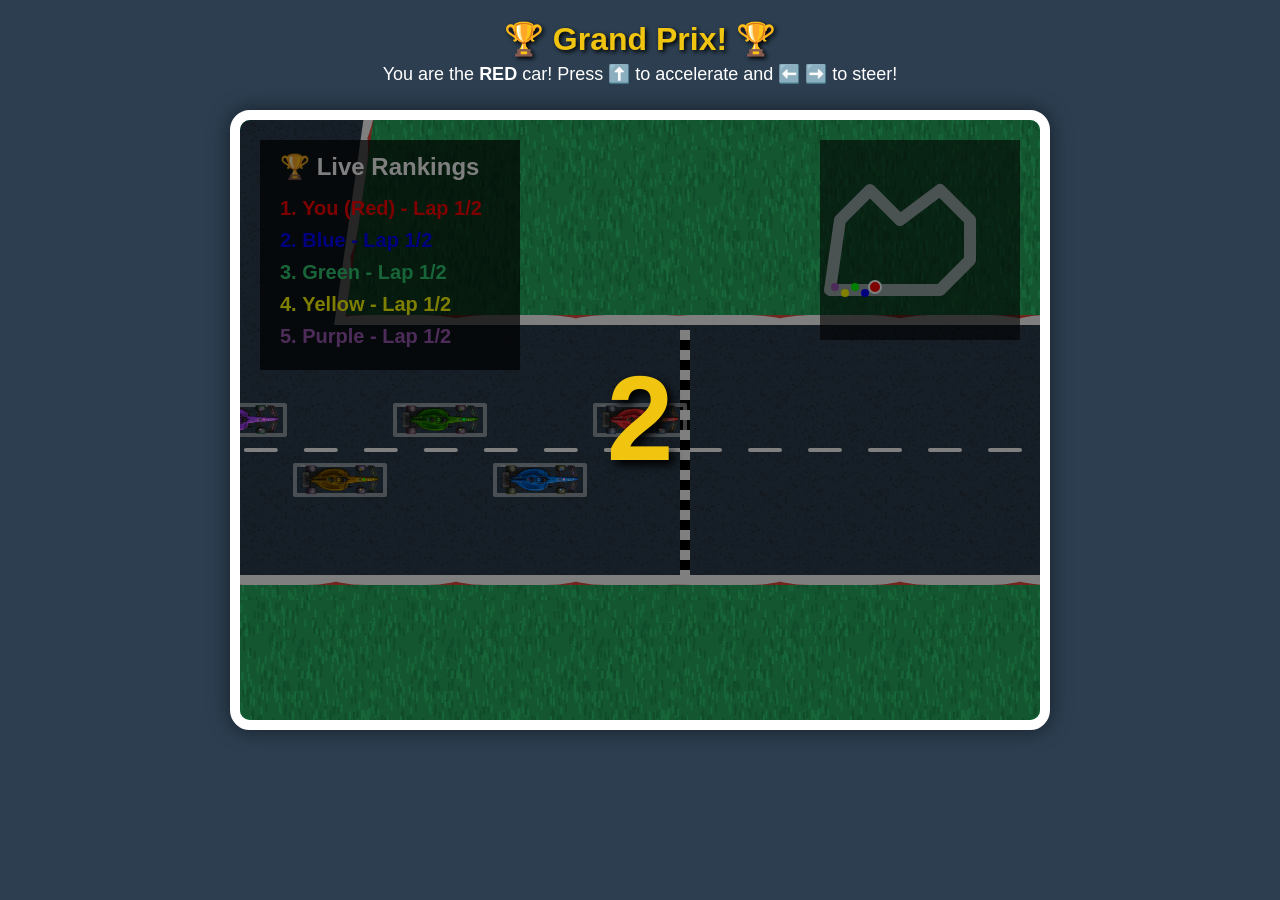
<file: car-racing-game/index.html>
<!DOCTYPE html>
<html lang="en">
<head>
    <meta charset="UTF-8">
    <meta name="viewport" content="width=device-width, initial-scale=1.0">
    <title>Grand Prix Racing!</title>
    <link rel="stylesheet" href="style.css">
</head>
<body>
    <div class="instructions">
        <h1>🏆 Grand Prix! 🏆</h1>
        <p>You are the <b>RED</b> car! Press ⬆️ to accelerate and ⬅️ ➡️ to steer!</p>
    </div>
    <canvas id="gameCanvas" width="800" height="600"></canvas>
    <script src="script.js"></script>
</body>
</html>
</file>
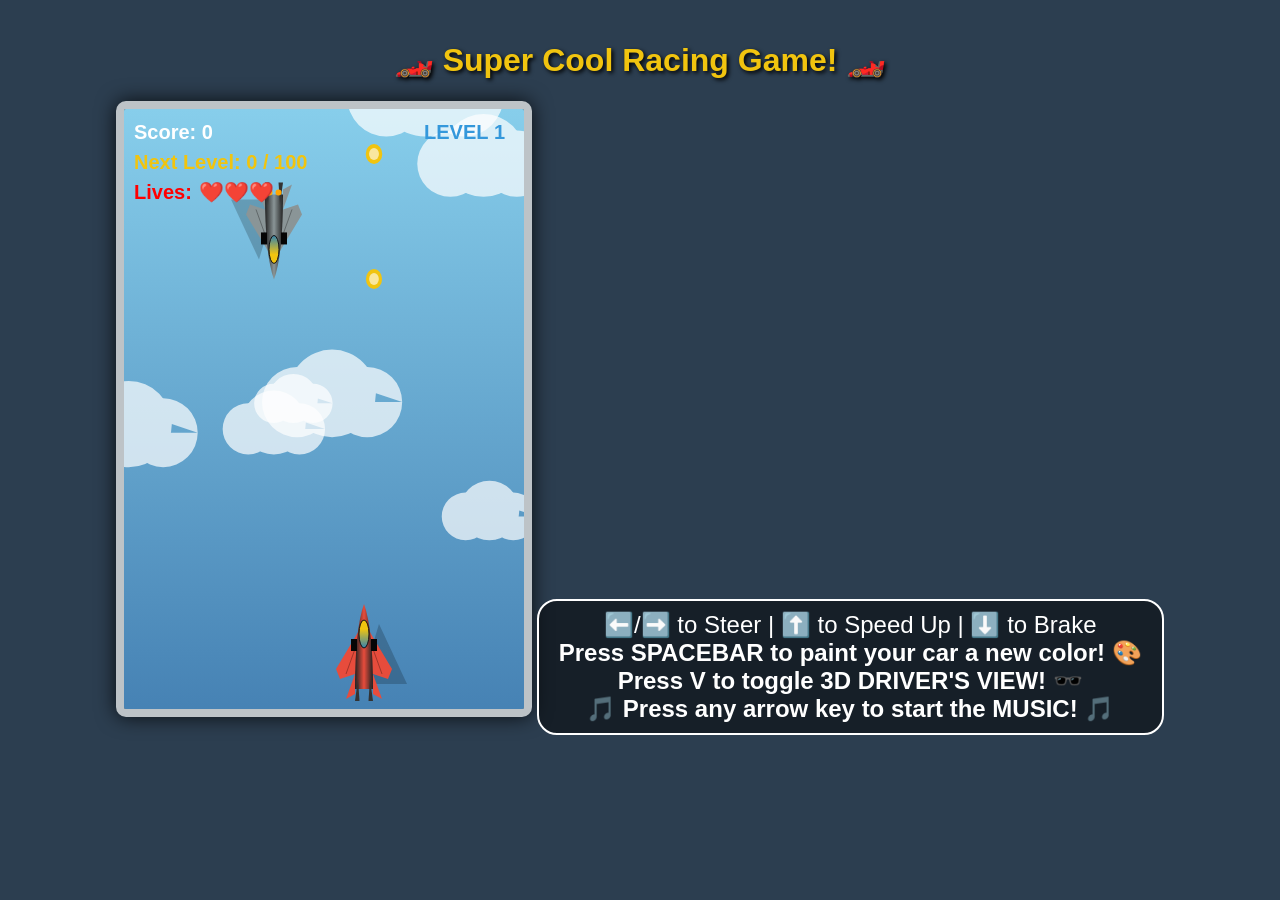
<file: fighter_game/index.html>
<!DOCTYPE html>
<html lang="en">
<head>
    <meta charset="UTF-8">
    <meta name="viewport" content="width=device-width, initial-scale=1.0">
    <title>Super Cool Racing Game!</title>
    <link rel="stylesheet" href="style.css">
</head>
<body>
    <h1>🏎️ Super Cool Racing Game! 🏎️</h1>
    <div id="game-container">
        <canvas id="gameCanvas" width="400" height="600"></canvas>
    </div>
    <p>
        ⬅️/➡️ to Steer | ⬆️ to Speed Up | ⬇️ to Brake<br>
        <strong>Press SPACEBAR to paint your car a new color! 🎨</strong><br>
        <strong>Press V to toggle 3D DRIVER'S VIEW! 🕶️</strong><br>
        <strong>🎵 Press any arrow key to start the MUSIC! 🎵</strong>
    </p>
    <script src="game.js"></script>
</body>
</html>
</file>
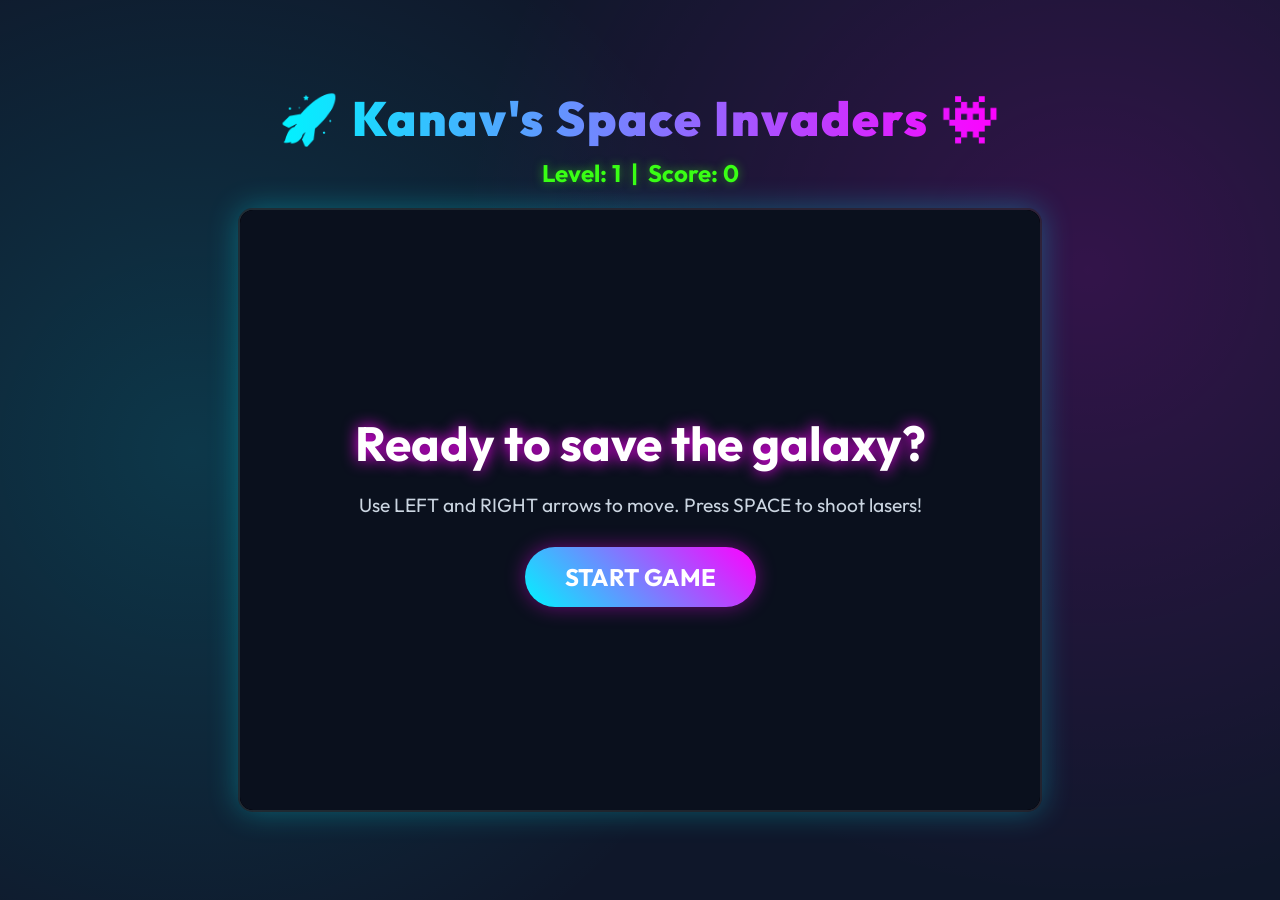
<file: kanavs_space_invaders/index.html>
<!DOCTYPE html>
<html lang="en">
<head>
    <meta charset="UTF-8">
    <meta name="viewport" content="width=device-width, initial-scale=1.0">
    <title>Kanav's Space Invaders 👾</title>
    <link rel="stylesheet" href="style.css">
    <link href="https://fonts.googleapis.com/css2?family=Outfit:wght@400;700;900&display=swap" rel="stylesheet">
</head>
<body>
    <div class="game-container">
        <div class="header">
            <h1>🚀 Kanav's Space Invaders 👾</h1>
            <div class="score-board">
                Level: <span id="levelDisplay">1</span> &nbsp;|&nbsp; Score: <span id="score">0</span>
            </div>
        </div>
        
        <div class="canvas-wrapper">
            <canvas id="gameCanvas" width="800" height="600"></canvas>
            
            <div id="startScreen" class="overlay">
                <h2>Ready to save the galaxy?</h2>
                <p>Use LEFT and RIGHT arrows to move. Press SPACE to shoot lasers!</p>
                <button id="startBtn">START GAME</button>
            </div>
            
            <div id="gameOverScreen" class="overlay hidden">
                <h2>GAME OVER</h2>
                <p>You scored: <span id="finalScore">0</span></p>
                <button id="restartBtn">PLAY AGAIN</button>
            </div>
        </div>
    </div>
    <script src="game.js"></script>
</body>
</html>
</file>
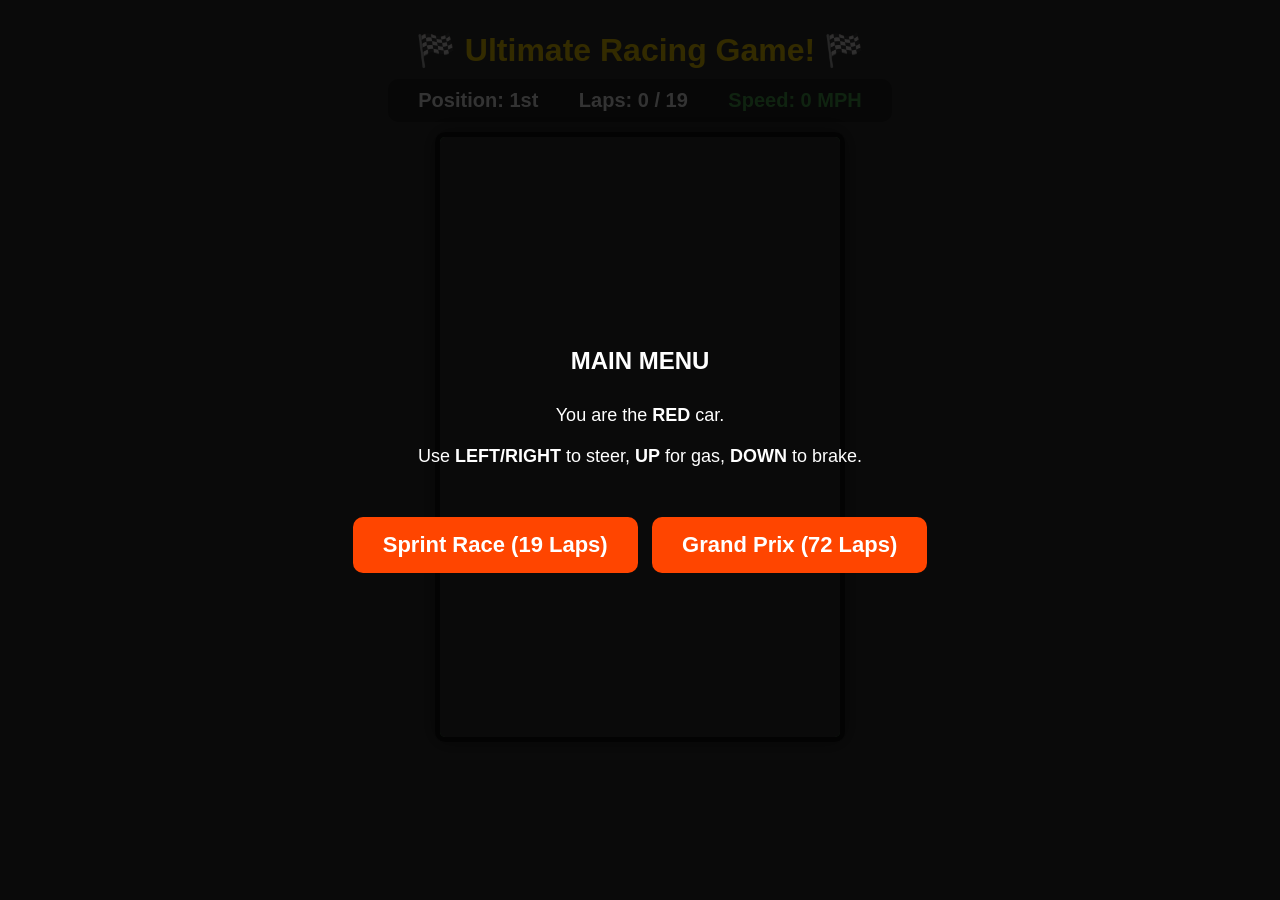
<file: racing-game/index.html>
<!DOCTYPE html>
<html lang="en">
<head>
    <meta charset="UTF-8">
    <meta name="viewport" content="width=device-width, initial-scale=1.0">
    <title>Ultimate Racing Game</title>
    <link rel="stylesheet" href="style.css">
</head>
<body>
    <h1>🏁 Ultimate Racing Game! 🏁</h1>
    <div id="ui-bar">
        <span id="pos-display">Position: 1st</span>
        <span id="dist-display" style="margin-left: 15px;">Laps: 0 / 19</span>
        <span id="speed-display" style="margin-left: 15px; color: #4CAF50;">Speed: 0 MPH</span>
        <span id="tire-display" style="display: none; color: #ffeb3b; margin-left: 15px;">Tires: 100%</span>
    </div>
    
    <div style="display: flex; justify-content: center; align-items: flex-start; gap: 20px;">
        <div id="leaderboard" style="width: 180px; background: #222; border: 3px solid #111; border-radius: 10px; padding: 10px; text-align: left; display: none;">
            <h3 style="margin-top: 0; margin-bottom: 10px; color: #FFD700; text-align: center; border-bottom: 2px solid #555; padding-bottom: 5px;">Leaderboard</h3>
            <div id="leaderboard-list" style="font-size: 16px; line-height: 1.5;"></div>
        </div>

        <div id="game-container" style="position: relative;">
            <canvas id="gameCanvas" width="400" height="600"></canvas>
            <button id="skip-btn" onclick="skipFormationLap()" style="display: none; position: absolute; bottom: 20px; right: 20px; z-index: 10; padding: 10px 20px; font-size: 16px; font-weight: bold; background: #FFD700; color: #111; border: 2px solid #FFF; border-radius: 5px; cursor: pointer;">SKIP FORMATION LAP ⏭️</button>
        </div>
    </div>

    <div id="start-screen">
        <h2>MAIN MENU</h2>
        <p>You are the <strong>RED</strong> car.</p>
        <p>Use <strong>LEFT/RIGHT</strong> to steer, <strong>UP</strong> for gas, <strong>DOWN</strong> to brake.</p>
        <div style="margin-top: 20px;">
            <button id="sprint-btn" onclick="startRace('sprint')" style="margin-right: 10px;">Sprint Race (19 Laps)</button>
            <button id="gp-btn" onclick="startRace('gp')">Grand Prix (72 Laps)</button>
        </div>
    </div>
    <div id="win-screen" style="display: none;">
        <h2>🏆 RACE OVER! 🏆</h2>
        <p id="final-result"></p>
        <button id="restart-btn" onclick="startRace()">Race Again</button>
    </div>

    <script>
        window.onerror = function(msg, url, line, col, error) {
            fetch('http://localhost:8000/log?err=' + encodeURIComponent(msg + " at " + line));
            alert("SYSTEM CRASH: " + msg + " at line " + line);
        };
    </script>
    <script src="game.js?v=999"></script>
</body>
</html>
</file>
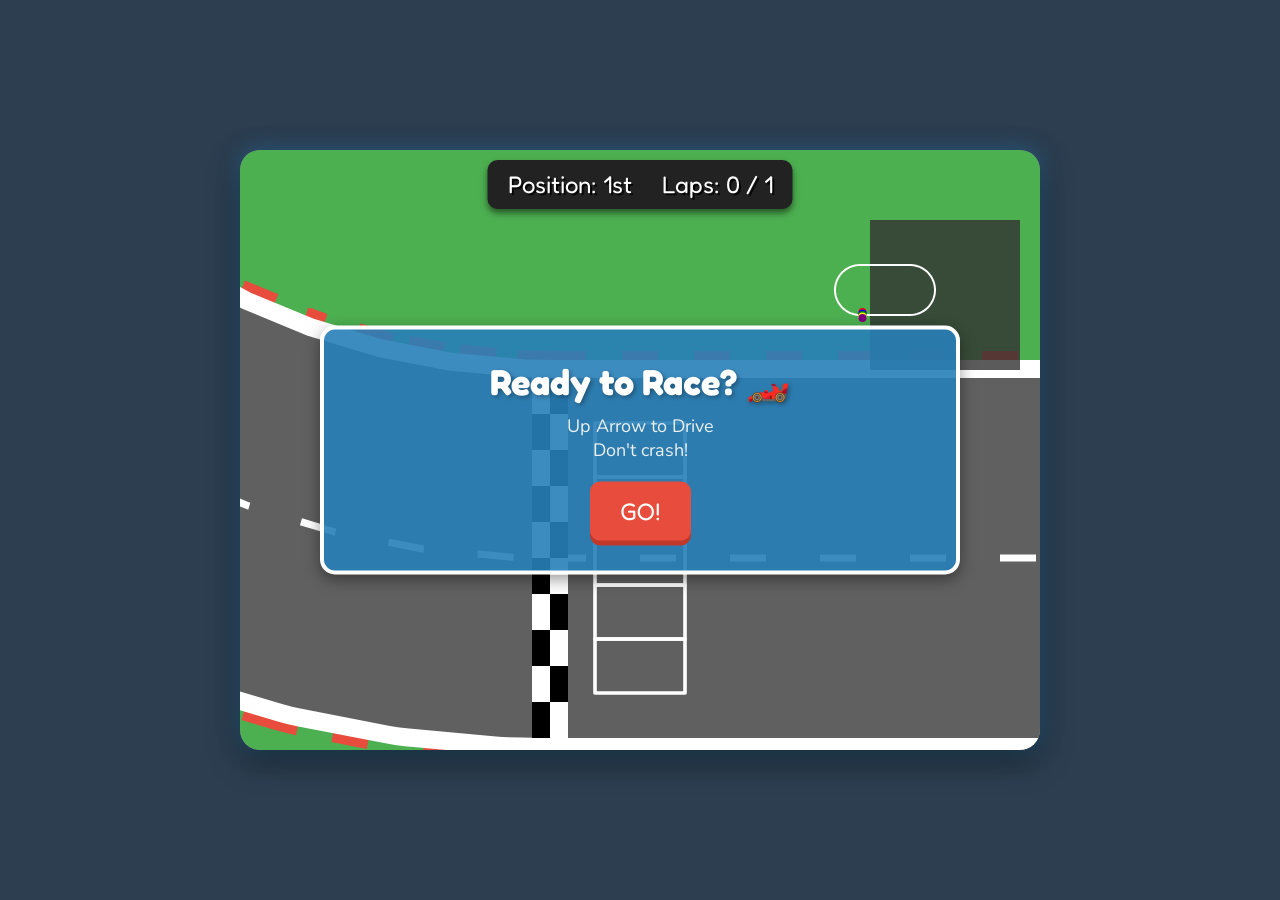
<file: racing_game/index.html>
<!DOCTYPE html>
<html lang="en">
<head>
    <meta charset="UTF-8">
    <meta name="viewport" content="width=device-width, initial-scale=1.0">
    <title>Awesome Racing Game!</title>
    <link rel="stylesheet" href="style.css">
</head>
<body>
    <div id="game-container">
        <div id="top-bar">
            <span id="pos-display">Position: 5th</span>
            <span id="score-display">Laps: 0 / 1</span>
        </div>
        <div id="ui-layer">
            <div id="game-over" class="hidden">
                <h2>CRASH! 💥</h2>
                <p>You did great!</p>
                <button id="restart-btn">Play Again!</button>
            </div>
            <div id="start-screen">
                <h2>Ready to Race? 🏎️</h2>
                <p>Use Up/Down arrow keys to dodge!</p>
                <button id="start-btn">GO!</button>
            </div>
        </div>
        <canvas id="game-canvas" width="800" height="600"></canvas>
    </div>
    <script src="script.js"></script>
</body>
</html>
</file>
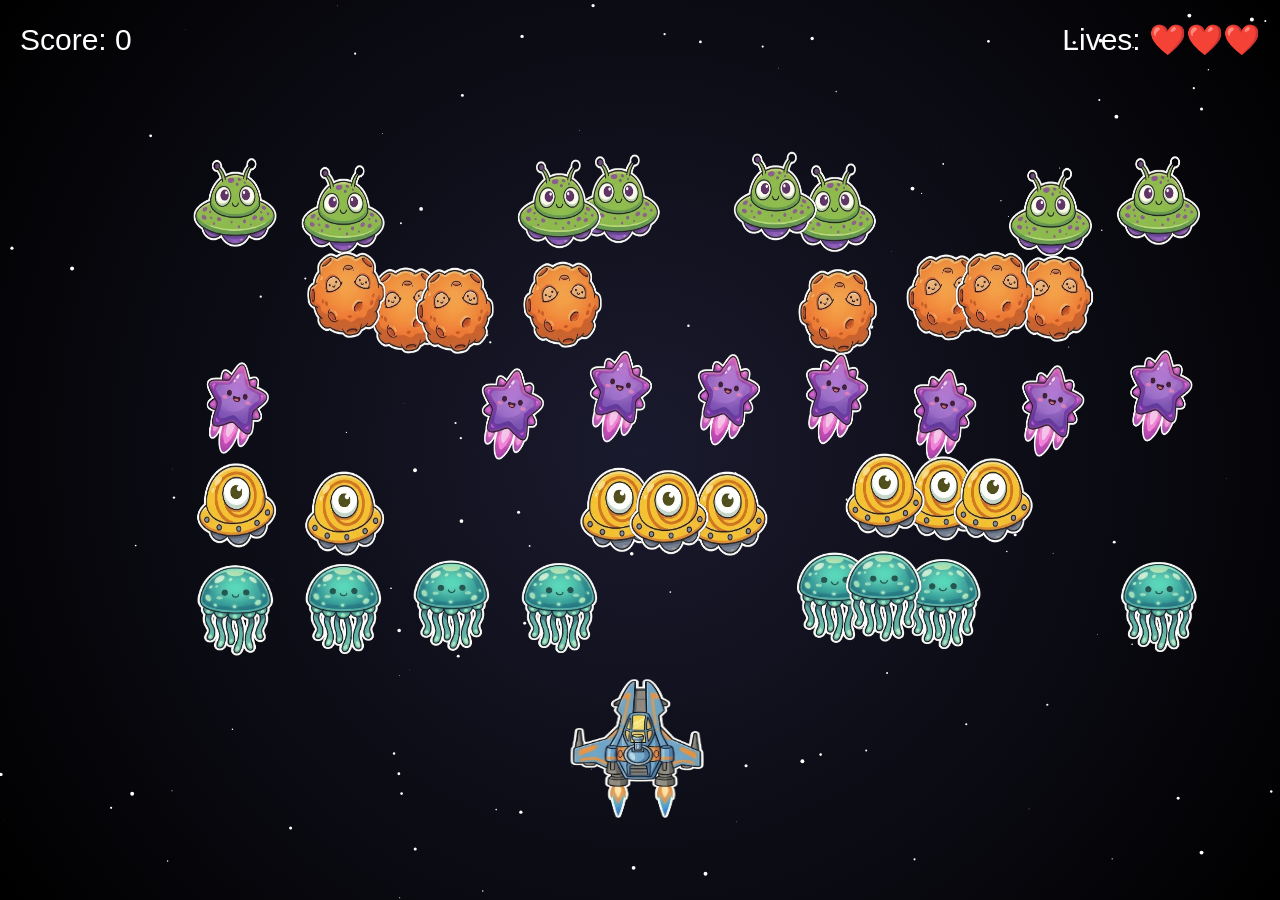
<file: space-battle/index.html>
<!DOCTYPE html>
<html lang="en">
<head>
    <meta charset="UTF-8">
    <meta name="viewport" content="width=device-width, initial-scale=1.0">
    <title>Space Battle</title>
    <link rel="stylesheet" href="style.css">
</head>
<body>
    <canvas id="gameCanvas"></canvas>
    <script src="game.js"></script>
</body>
</html>
</file>
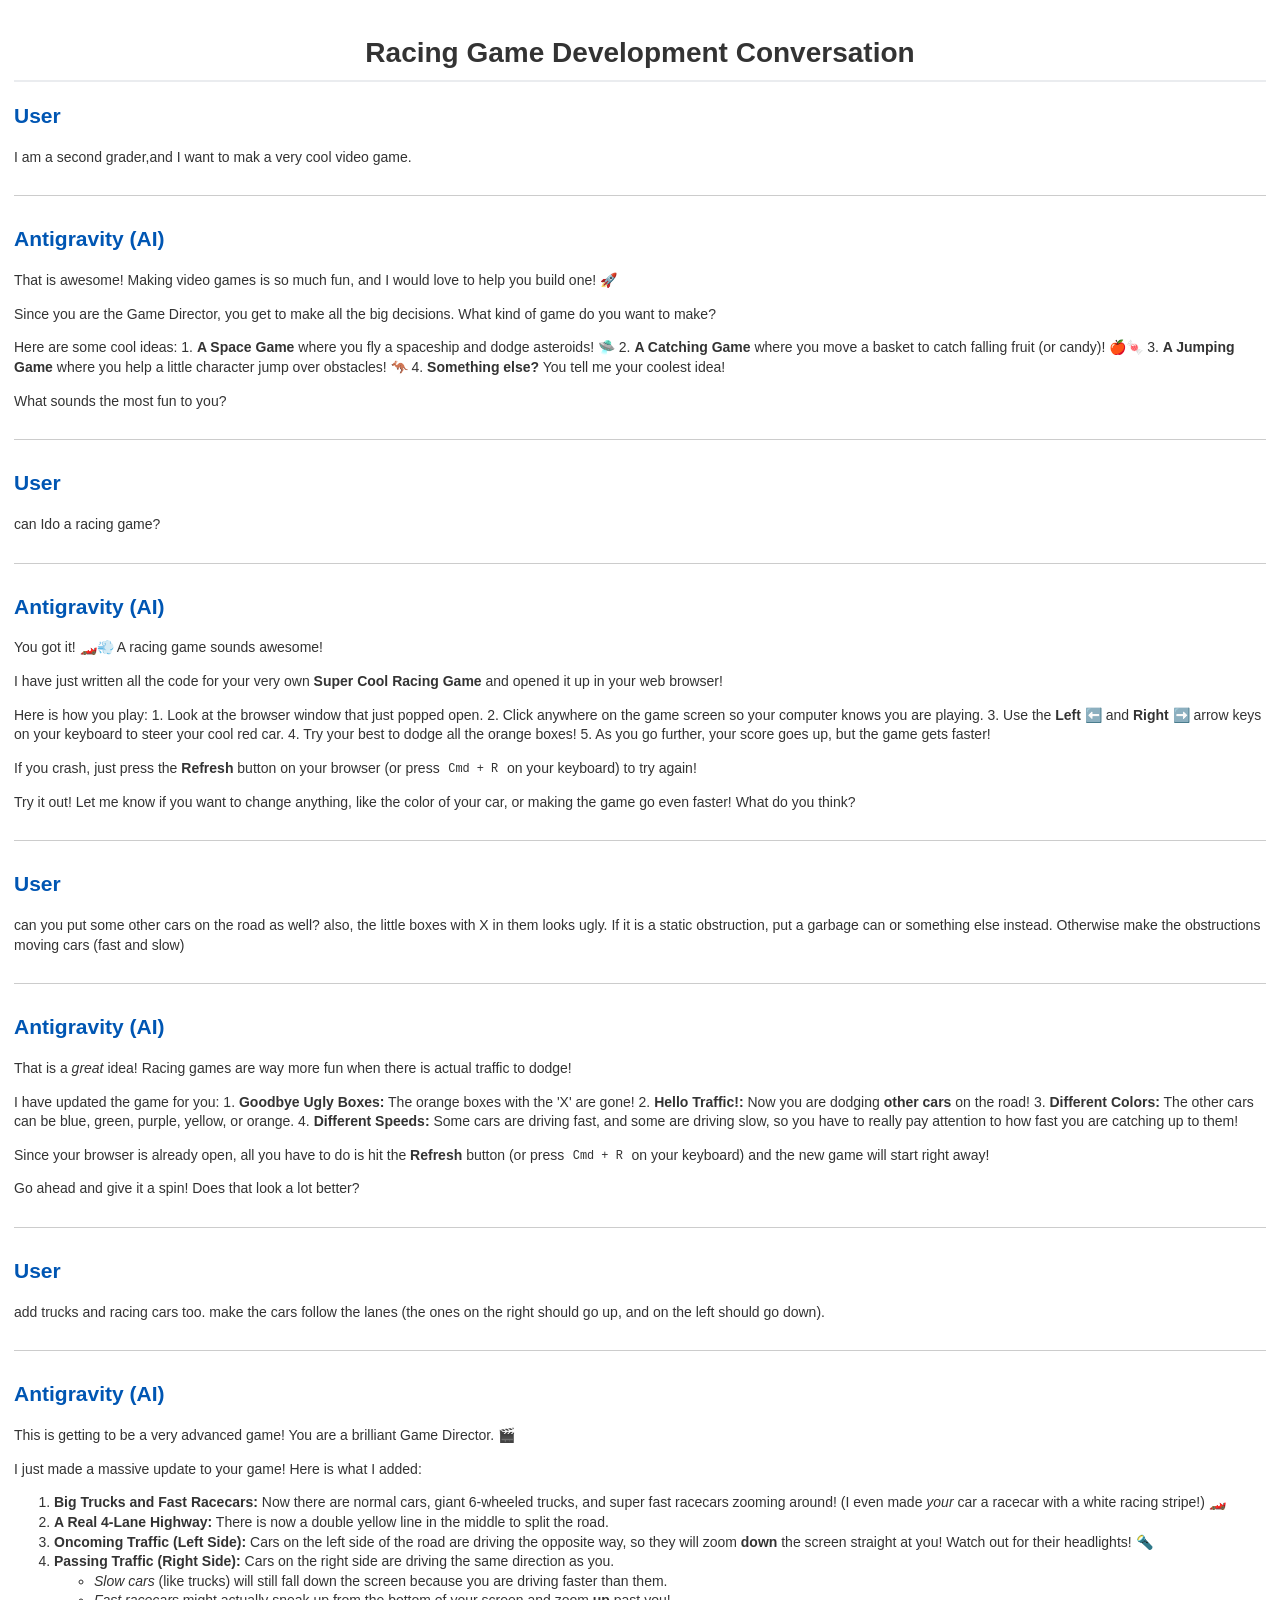
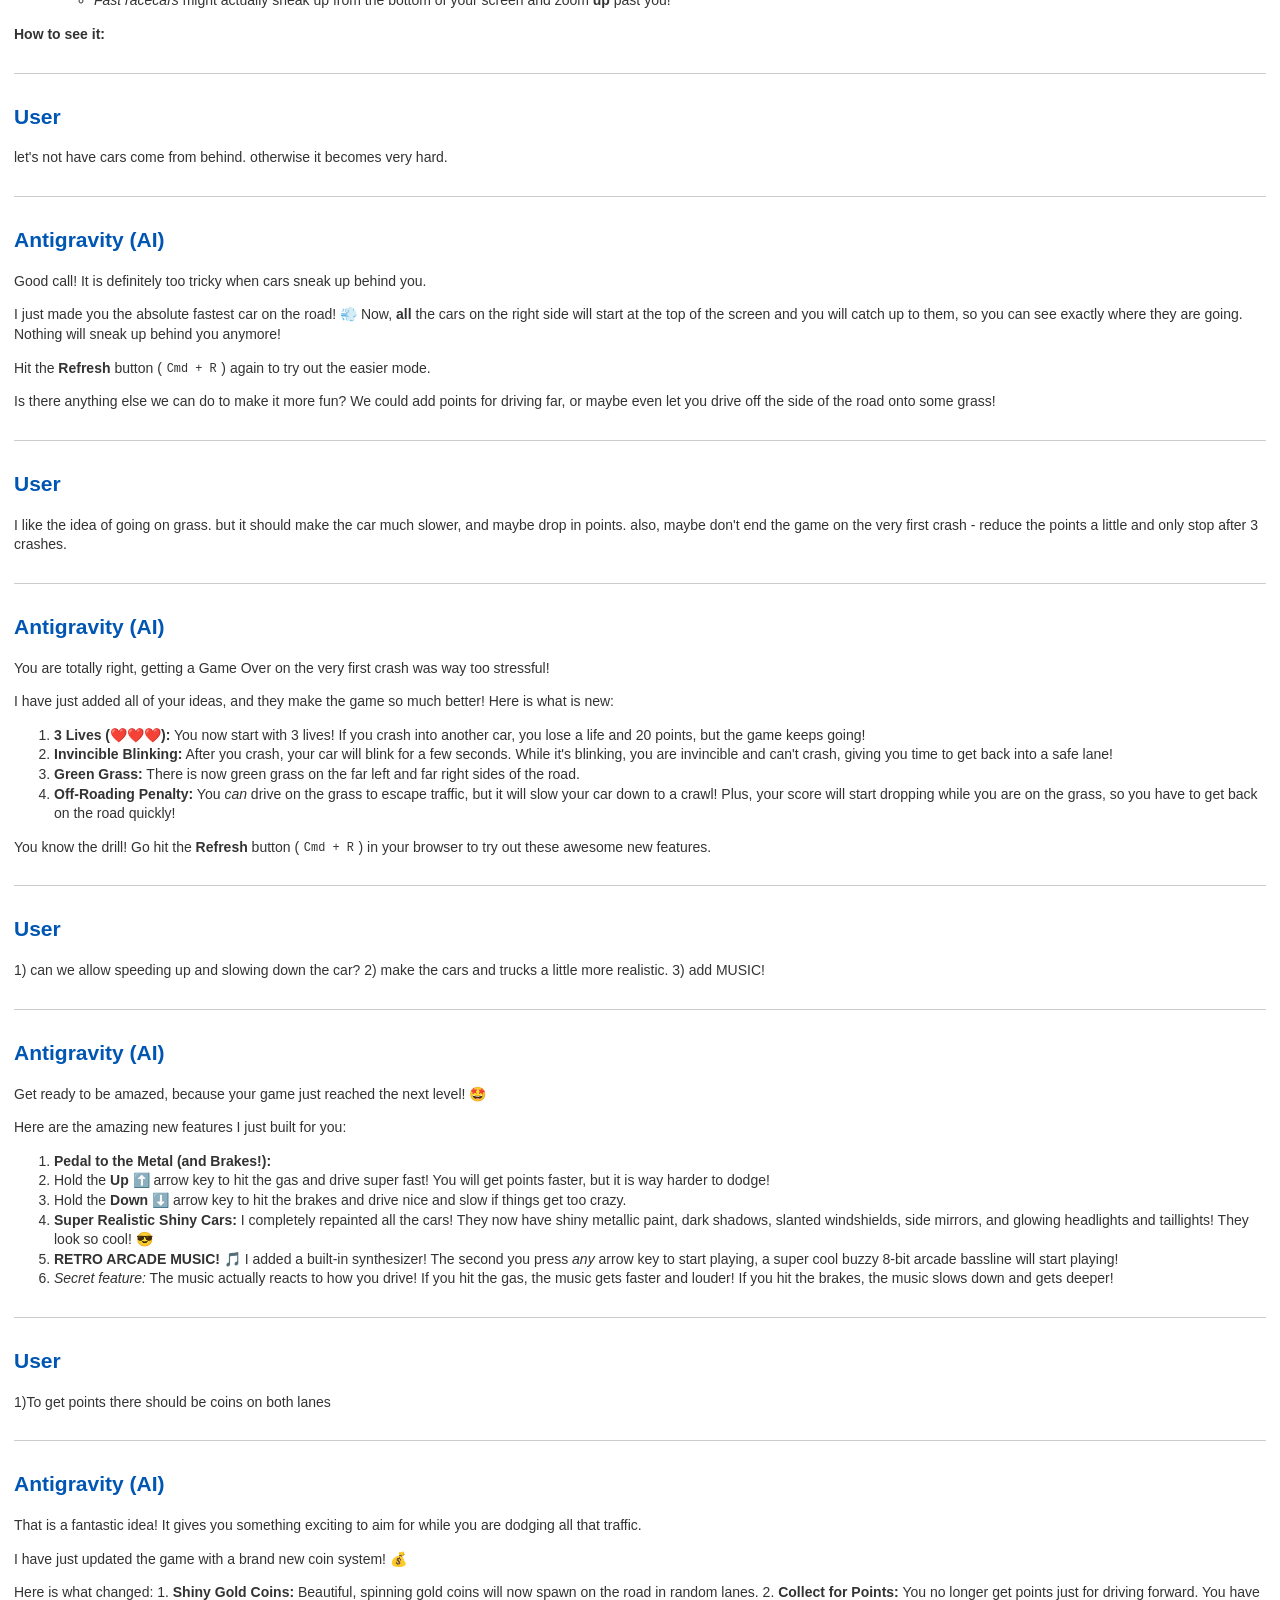
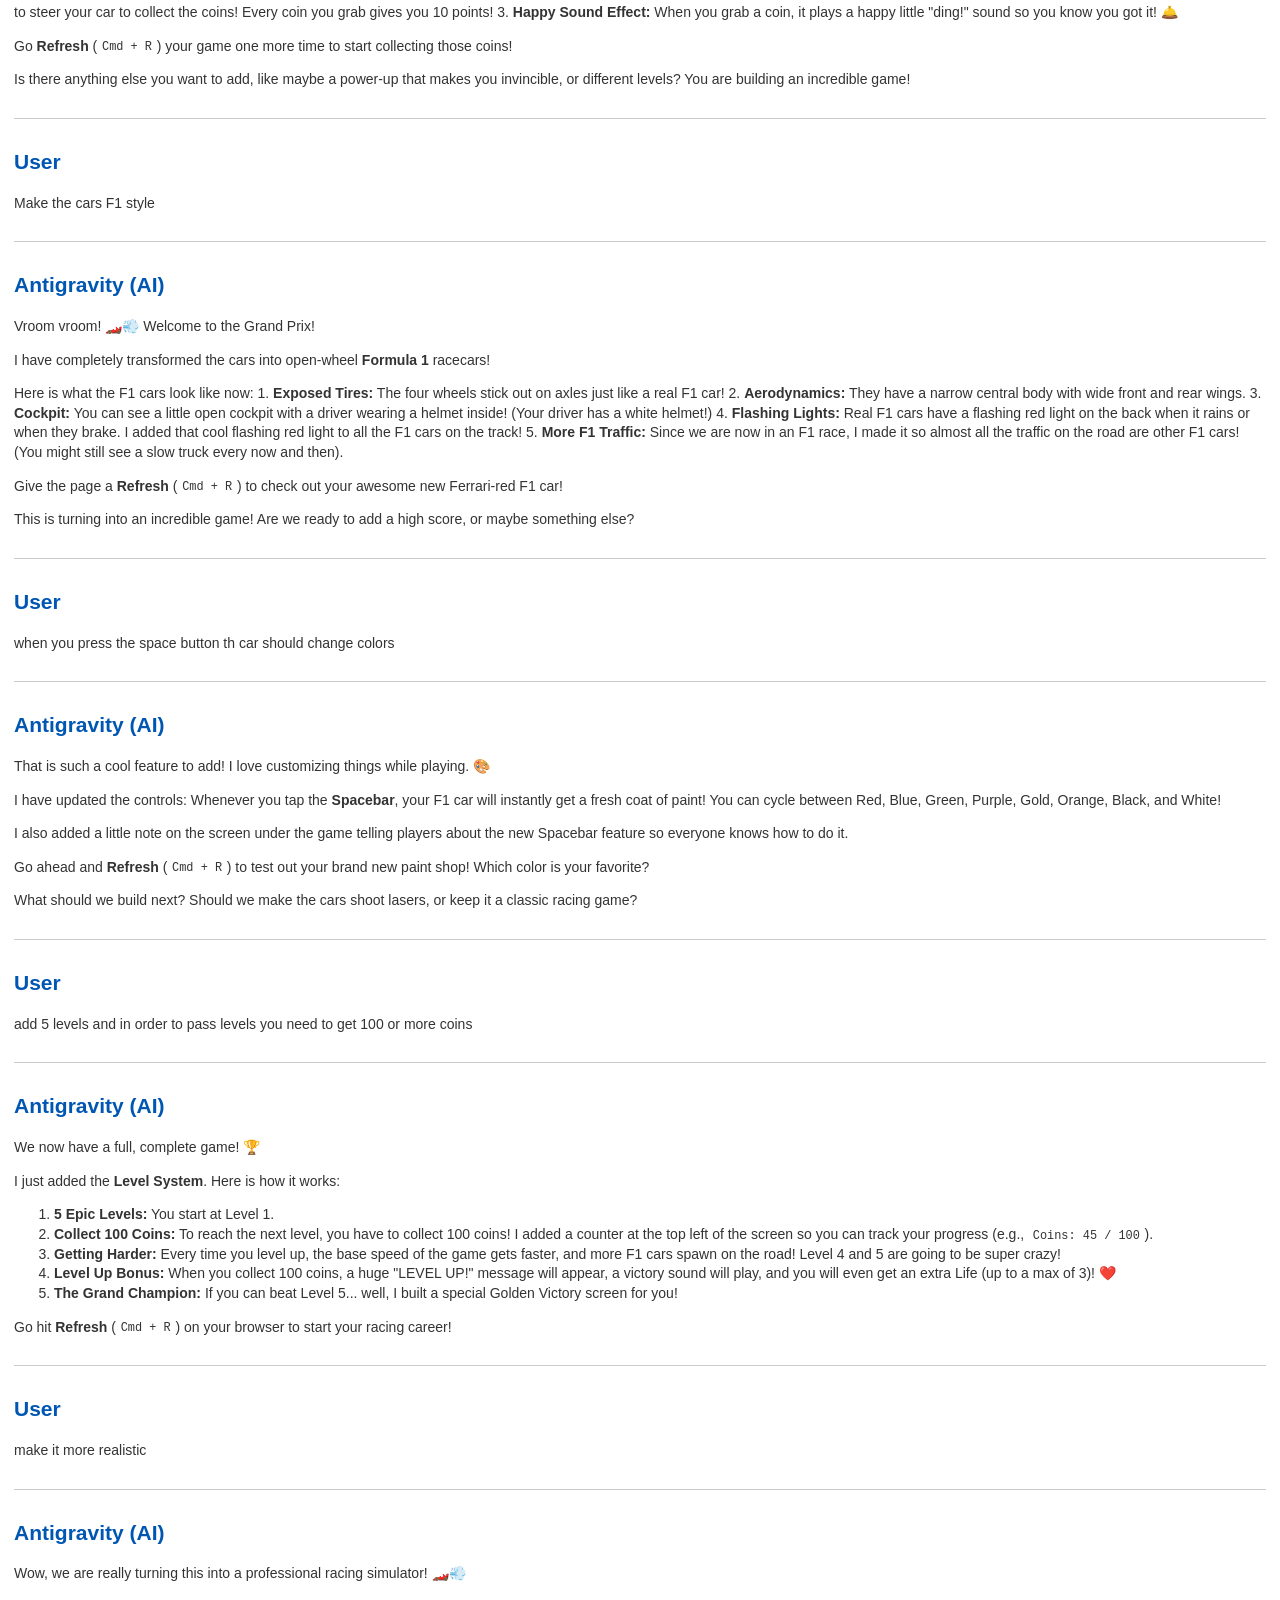
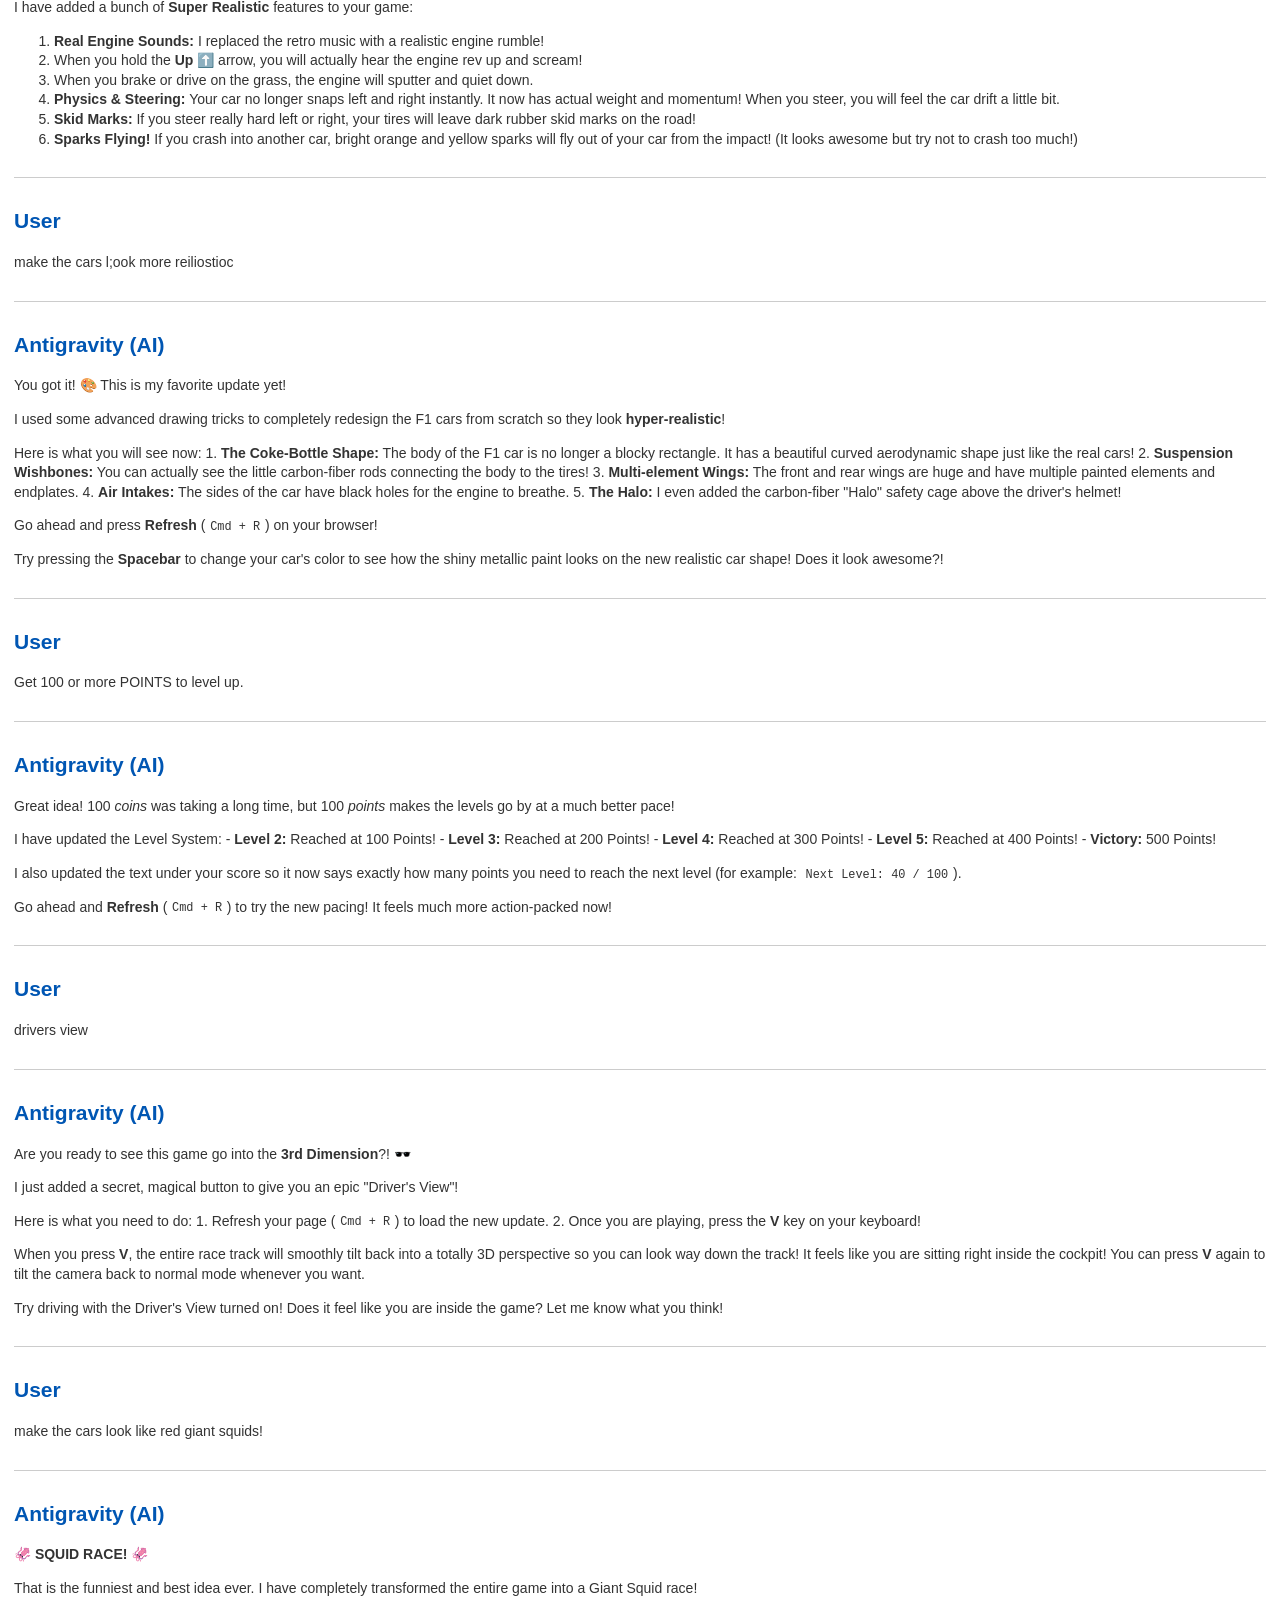
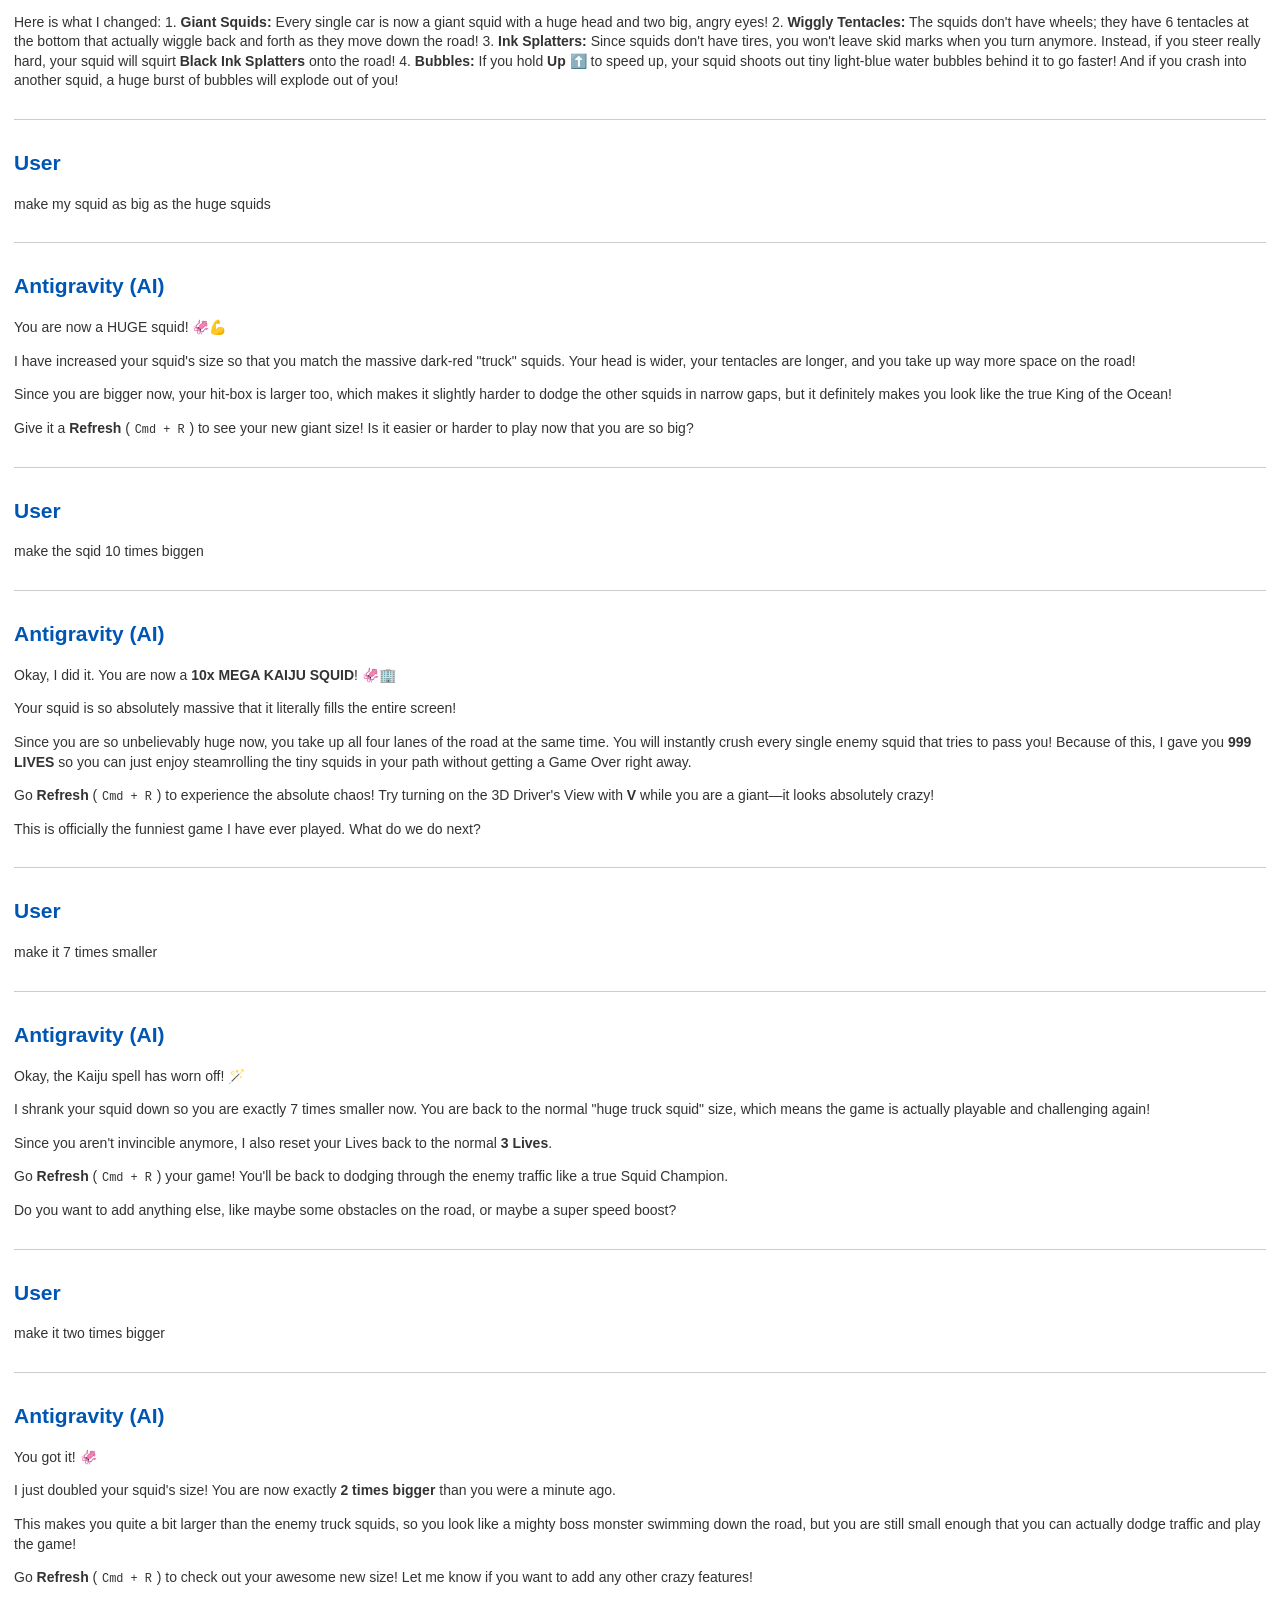
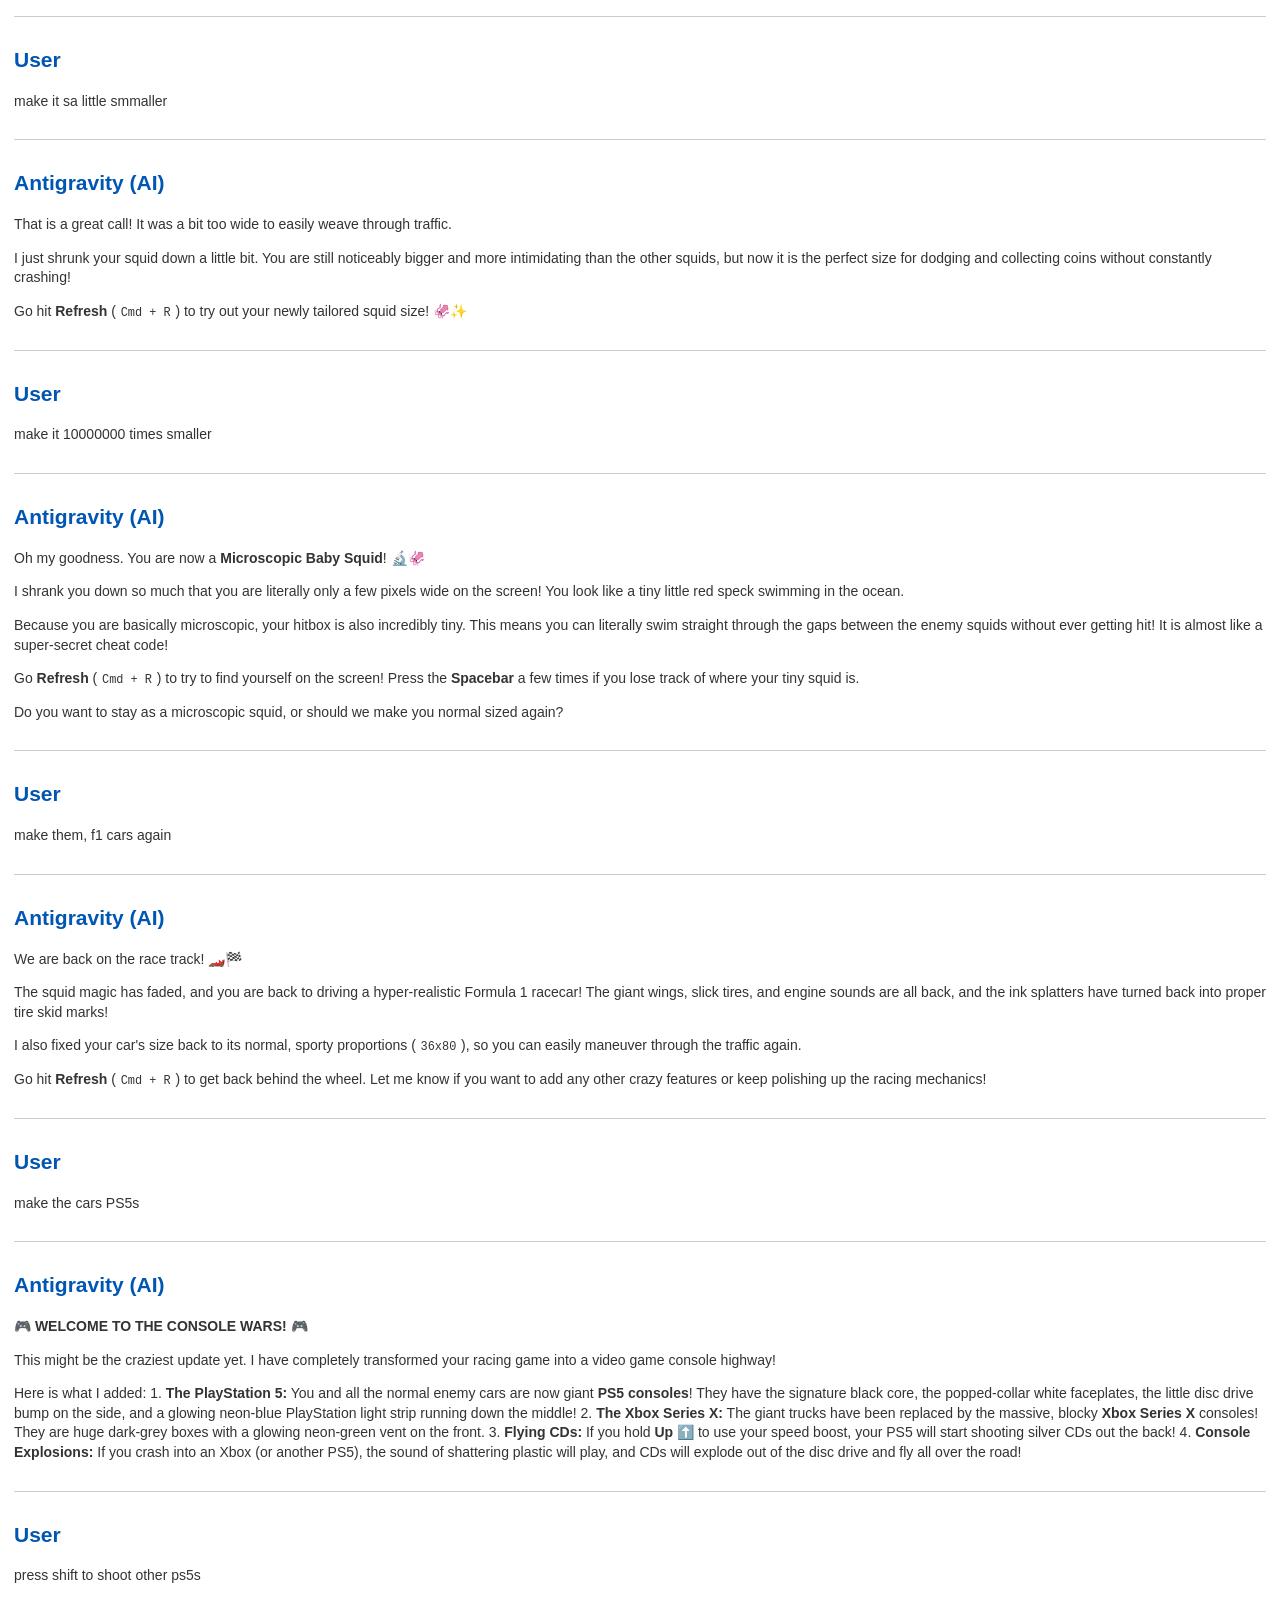
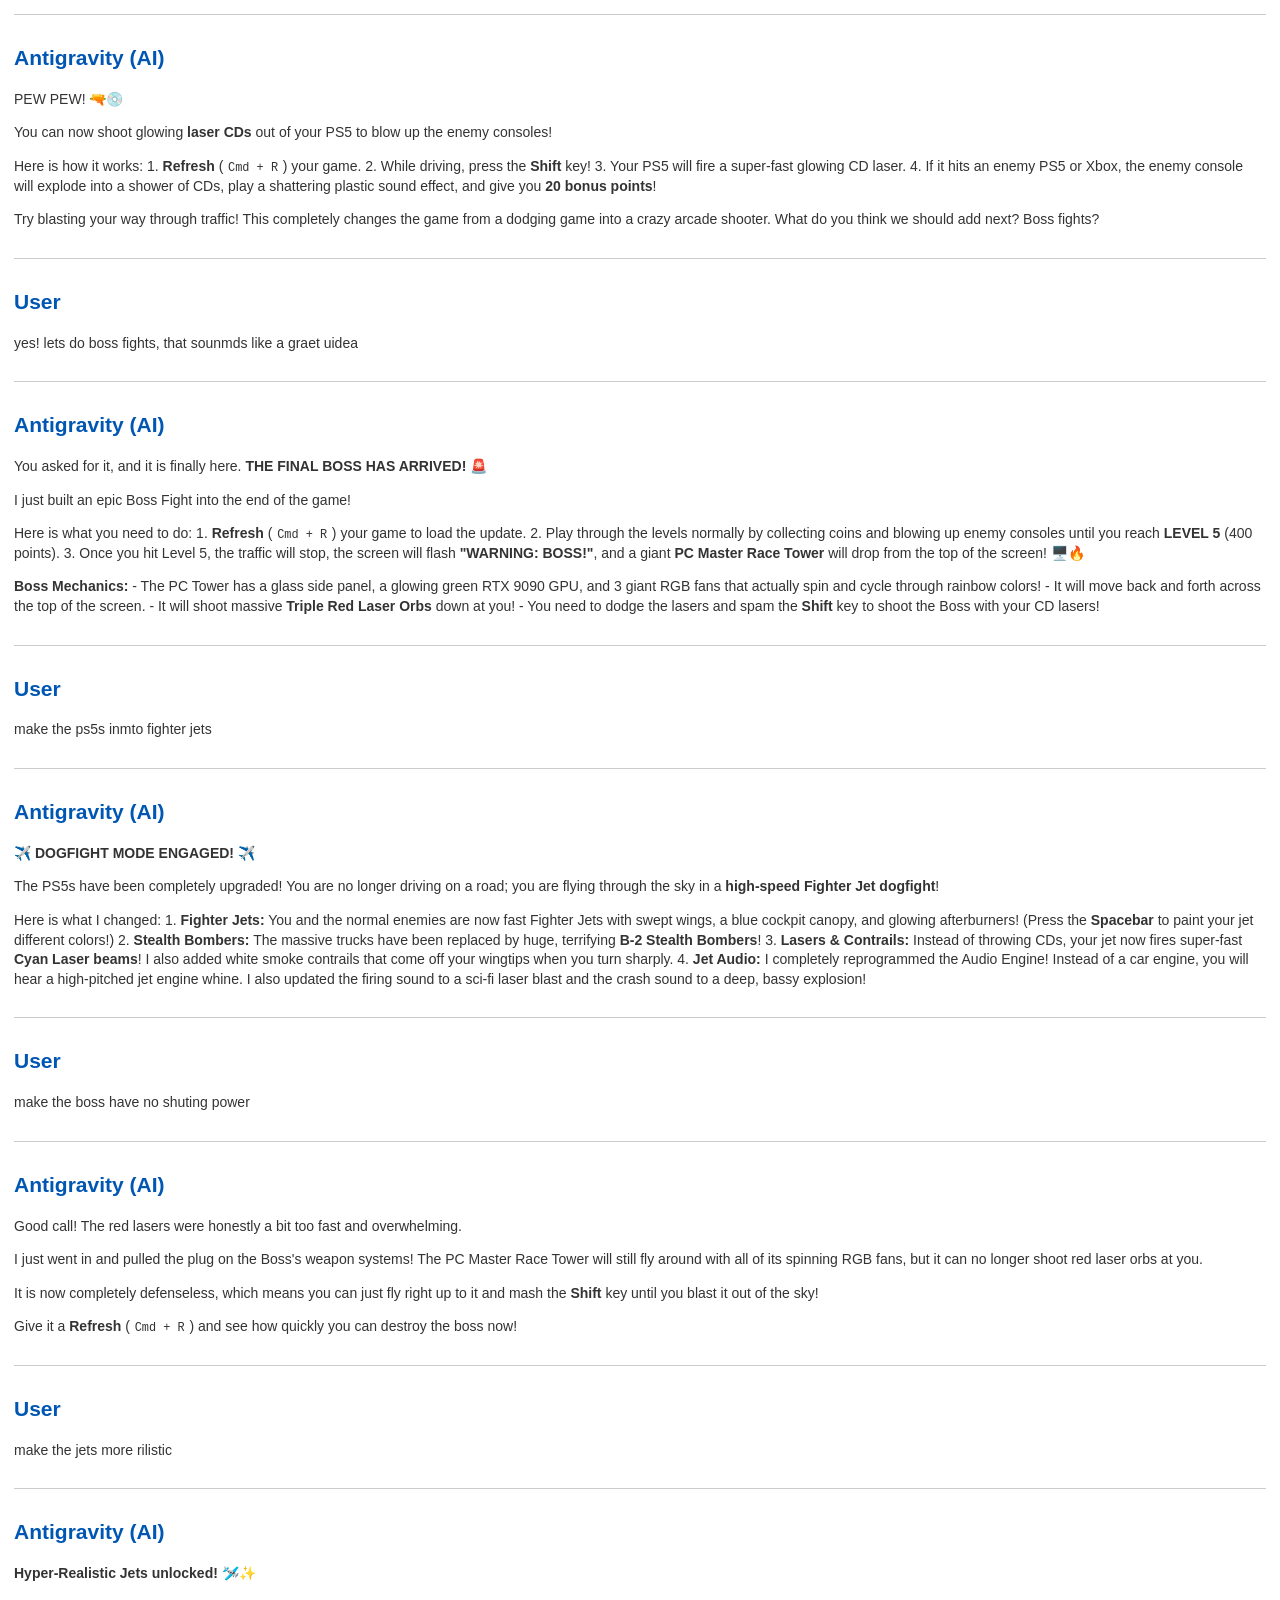
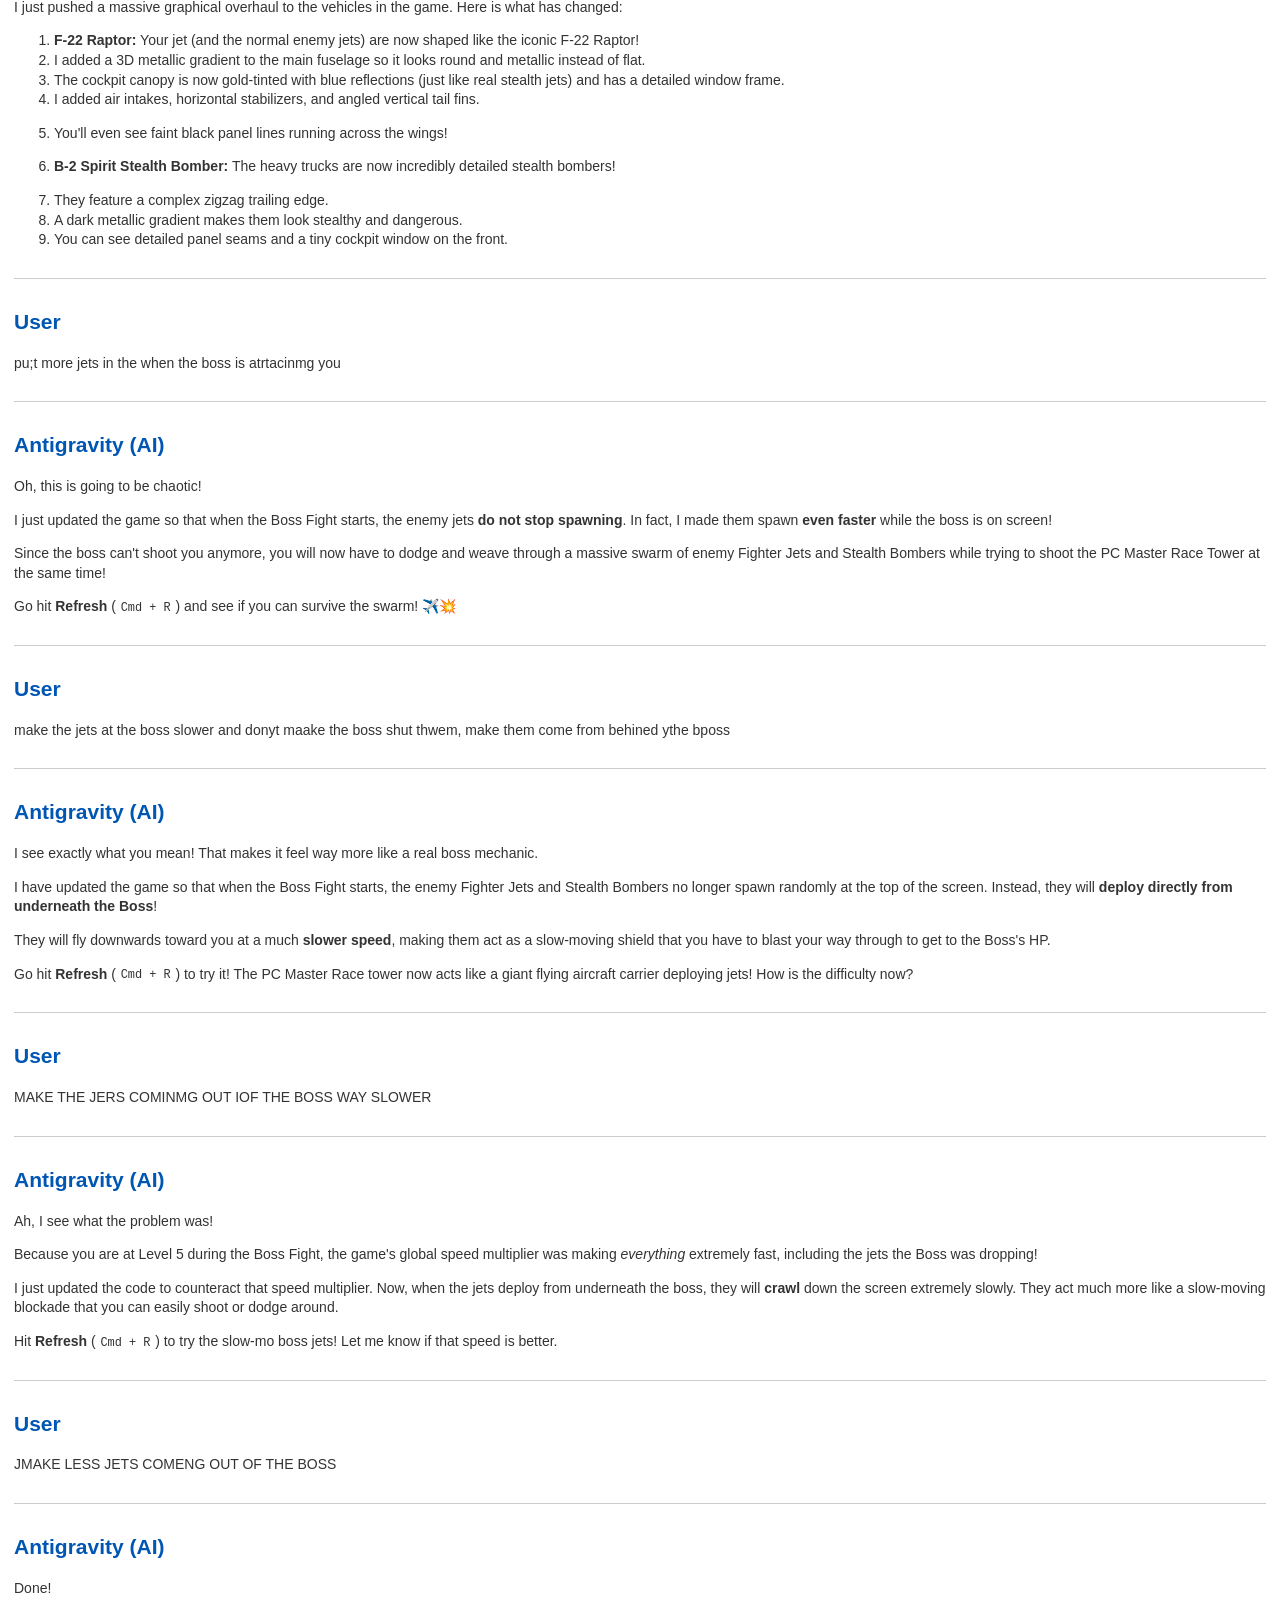
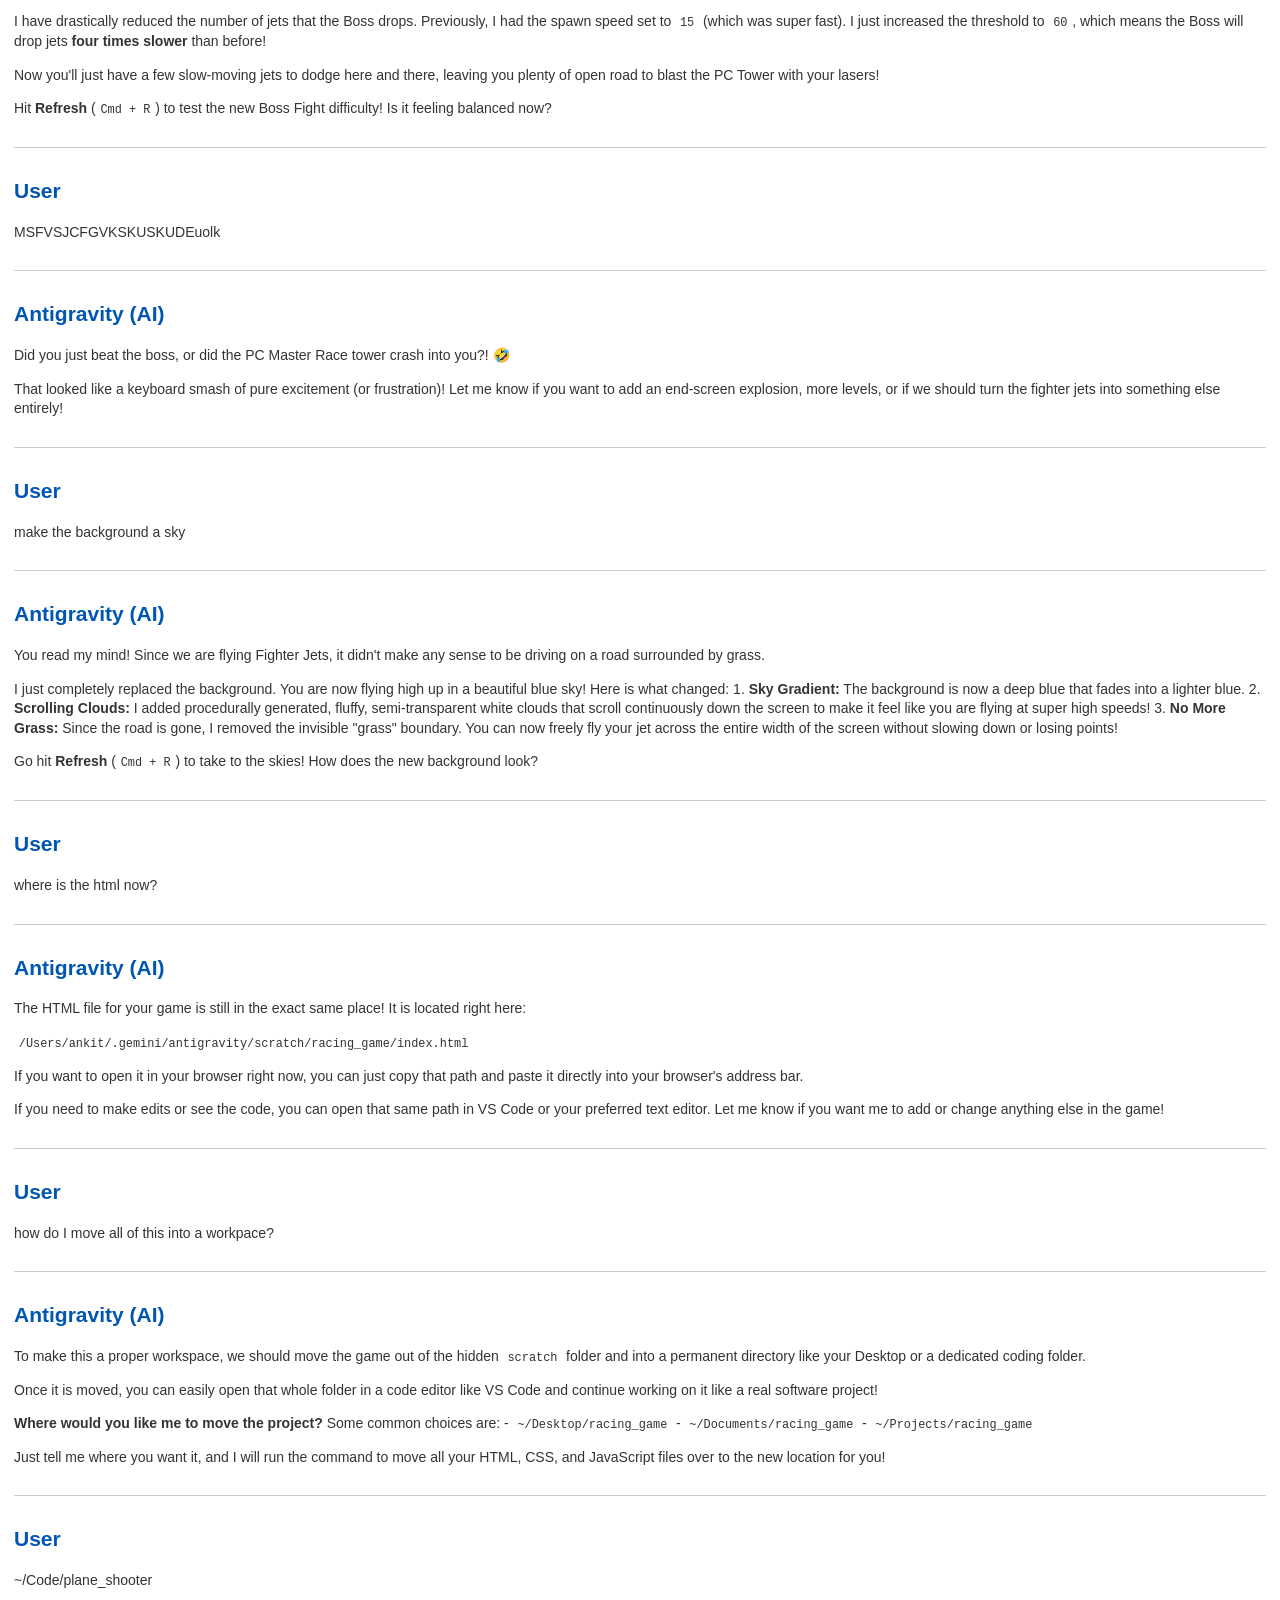
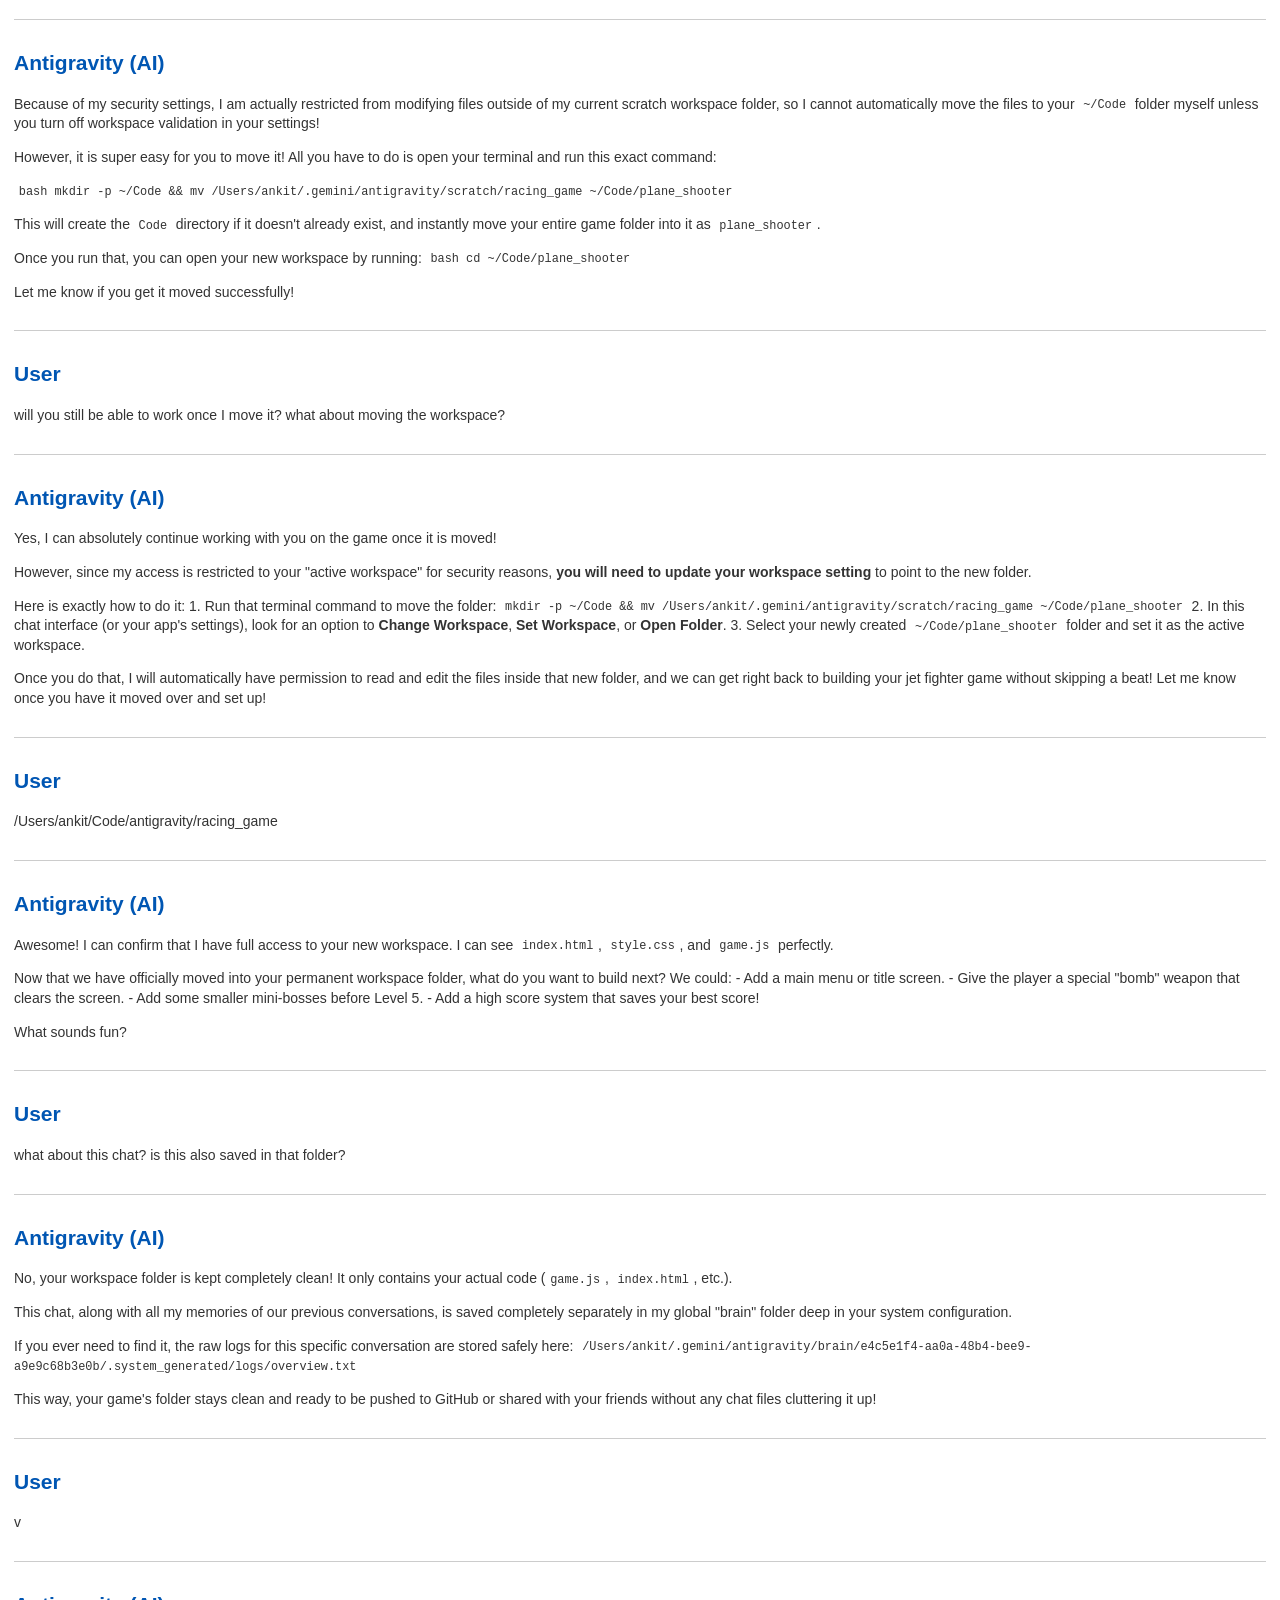
<file: fighter_game/Conversation.html>
<!DOCTYPE html>
<html>
<head>
<meta charset="utf-8">
<style>
body { font-family: -apple-system, BlinkMacSystemFont, "Segoe UI", Roboto, Helvetica, Arial, sans-serif; line-height: 1.4; padding: 1em; max-width: 100%; margin: 0 auto; color: #333; font-size: 14px; }
@media print {
    body { padding: 0; margin: 0; max-width: 100%; font-size: 12px; }
    pre { white-space: pre-wrap; word-wrap: break-word; }
}
h1 { text-align: center; border-bottom: 2px solid #eaecef; padding-bottom: .3em; }
h2 { color: #0056b3; }
hr { border: 0; height: 1px; background: #ccc; margin: 2em 0; }
pre { background: #f6f8fa; padding: 16px; border-radius: 6px; overflow: auto; }
code { font-family: ui-monospace, SFMono-Regular, "SF Mono", Menlo, Consolas, "Liberation Mono", monospace; font-size: 85%; background: #rgba(175,184,193,0.2); padding: .2em .4em; border-radius: 6px; }
</style>
</head>
<body>
<h1>Racing Game Development Conversation</h1>
<h2><strong>User</strong></h2>
<p>I am a second grader,and I want to mak a very cool video game.</p>
<hr />
<h2><strong>Antigravity (AI)</strong></h2>
<p>That is awesome! Making video games is so much fun, and I would love to help you build one! 🚀 </p>
<p>Since you are the Game Director, you get to make all the big decisions. What kind of game do you want to make? </p>
<p>Here are some cool ideas:
1. <strong>A Space Game</strong> where you fly a spaceship and dodge asteroids! 🛸
2. <strong>A Catching Game</strong> where you move a basket to catch falling fruit (or candy)! 🍎🍬
3. <strong>A Jumping Game</strong> where you help a little character jump over obstacles! 🦘
4. <strong>Something else?</strong> You tell me your coolest idea!</p>
<p>What sounds the most fun to you?</p>
<hr />
<h2><strong>User</strong></h2>
<p>can Ido a racing game?</p>
<hr />
<h2><strong>Antigravity (AI)</strong></h2>
<p>You got it! 🏎️💨 A racing game sounds awesome!</p>
<p>I have just written all the code for your very own <strong>Super Cool Racing Game</strong> and opened it up in your web browser! </p>
<p>Here is how you play:
1. Look at the browser window that just popped open.
2. Click anywhere on the game screen so your computer knows you are playing.
3. Use the <strong>Left ⬅️</strong> and <strong>Right ➡️</strong> arrow keys on your keyboard to steer your cool red car.
4. Try your best to dodge all the orange boxes!
5. As you go further, your score goes up, but the game gets faster!</p>
<p>If you crash, just press the <strong>Refresh</strong> button on your browser (or press <code>Cmd + R</code> on your keyboard) to try again!</p>
<p>Try it out! Let me know if you want to change anything, like the color of your car, or making the game go even faster! What do you think?</p>
<hr />
<h2><strong>User</strong></h2>
<p>can you put some other cars on the road as well? also, the little boxes with X in them looks ugly. If it is a static obstruction, put a garbage can or something else instead. Otherwise make the obstructions moving cars (fast and slow)</p>
<hr />
<h2><strong>Antigravity (AI)</strong></h2>
<p>That is a <em>great</em> idea! Racing games are way more fun when there is actual traffic to dodge!</p>
<p>I have updated the game for you:
1. <strong>Goodbye Ugly Boxes:</strong> The orange boxes with the 'X' are gone!
2. <strong>Hello Traffic!:</strong> Now you are dodging <strong>other cars</strong> on the road!
3. <strong>Different Colors:</strong> The other cars can be blue, green, purple, yellow, or orange.
4. <strong>Different Speeds:</strong> Some cars are driving fast, and some are driving slow, so you have to really pay attention to how fast you are catching up to them!</p>
<p>Since your browser is already open, all you have to do is hit the <strong>Refresh</strong> button (or press <code>Cmd + R</code> on your keyboard) and the new game will start right away!</p>
<p>Go ahead and give it a spin! Does that look a lot better?</p>
<hr />
<h2><strong>User</strong></h2>
<p>add trucks and racing cars too. make the cars follow the lanes (the ones on the right should go up, and on the left should go down).</p>
<hr />
<h2><strong>Antigravity (AI)</strong></h2>
<p>This is getting to be a very advanced game! You are a brilliant Game Director. 🎬</p>
<p>I just made a massive update to your game! Here is what I added:</p>
<ol>
<li><strong>Big Trucks and Fast Racecars:</strong> Now there are normal cars, giant 6-wheeled trucks, and super fast racecars zooming around! (I even made <em>your</em> car a racecar with a white racing stripe!) 🏎️</li>
<li><strong>A Real 4-Lane Highway:</strong> There is now a double yellow line in the middle to split the road.</li>
<li><strong>Oncoming Traffic (Left Side):</strong> Cars on the left side of the road are driving the opposite way, so they will zoom <strong>down</strong> the screen straight at you! Watch out for their headlights! 🔦</li>
<li><strong>Passing Traffic (Right Side):</strong> Cars on the right side are driving the same direction as you. <ul>
<li><em>Slow cars</em> (like trucks) will still fall down the screen because you are driving faster than them.</li>
<li><em>Fast racecars</em> might actually sneak up from the bottom of your screen and zoom <strong>up</strong> past you!</li>
</ul>
</li>
</ol>
<p><strong>How to see it:</strong>
<truncated 195 bytes></p>
<hr />
<h2><strong>User</strong></h2>
<p>let's not have cars come from behind. otherwise it becomes very hard.</p>
<hr />
<h2><strong>Antigravity (AI)</strong></h2>
<p>Good call! It is definitely too tricky when cars sneak up behind you. </p>
<p>I just made you the absolute fastest car on the road! 💨
Now, <strong>all</strong> the cars on the right side will start at the top of the screen and you will catch up to them, so you can see exactly where they are going. Nothing will sneak up behind you anymore! </p>
<p>Hit the <strong>Refresh</strong> button (<code>Cmd + R</code>) again to try out the easier mode. </p>
<p>Is there anything else we can do to make it more fun? We could add points for driving far, or maybe even let you drive off the side of the road onto some grass!</p>
<hr />
<h2><strong>User</strong></h2>
<p>I like the idea of going on grass. but it should make the car much slower, and maybe drop in points. also, maybe don't end the game on the very first crash - reduce the points a little and only stop after 3 crashes.</p>
<hr />
<h2><strong>Antigravity (AI)</strong></h2>
<p>You are totally right, getting a Game Over on the very first crash was way too stressful!</p>
<p>I have just added all of your ideas, and they make the game so much better! Here is what is new:</p>
<ol>
<li><strong>3 Lives (❤️❤️❤️):</strong> You now start with 3 lives! If you crash into another car, you lose a life and 20 points, but the game keeps going!</li>
<li><strong>Invincible Blinking:</strong> After you crash, your car will blink for a few seconds. While it's blinking, you are invincible and can't crash, giving you time to get back into a safe lane!</li>
<li><strong>Green Grass:</strong> There is now green grass on the far left and far right sides of the road. </li>
<li><strong>Off-Roading Penalty:</strong> You <em>can</em> drive on the grass to escape traffic, but it will slow your car down to a crawl! Plus, your score will start dropping while you are on the grass, so you have to get back on the road quickly! </li>
</ol>
<p>You know the drill! Go hit the <strong>Refresh</strong> button (<code>Cmd + R</code>) in your browser to try out these awesome new features. </p>
<p><truncated 115 bytes></p>
<hr />
<h2><strong>User</strong></h2>
<p>1) can we allow speeding up and slowing down the car?
2) make the cars and trucks a little more realistic.
3) add MUSIC!</p>
<hr />
<h2><strong>Antigravity (AI)</strong></h2>
<p>Get ready to be amazed, because your game just reached the next level! 🤩</p>
<p>Here are the amazing new features I just built for you:</p>
<ol>
<li><strong>Pedal to the Metal (and Brakes!):</strong> </li>
<li>Hold the <strong>Up ⬆️</strong> arrow key to hit the gas and drive super fast! You will get points faster, but it is way harder to dodge!</li>
<li>Hold the <strong>Down ⬇️</strong> arrow key to hit the brakes and drive nice and slow if things get too crazy.</li>
<li><strong>Super Realistic Shiny Cars:</strong> I completely repainted all the cars! They now have shiny metallic paint, dark shadows, slanted windshields, side mirrors, and glowing headlights and taillights! They look so cool! 😎</li>
<li><strong>RETRO ARCADE MUSIC! 🎵</strong> I added a built-in synthesizer! The second you press <em>any</em> arrow key to start playing, a super cool buzzy 8-bit arcade bassline will start playing! </li>
<li><em>Secret feature:</em> The music actually reacts to how you drive! If you hit the gas, the music gets faster and louder! If you hit the brakes, the music slows down and gets deeper!</li>
</ol>
<p><truncated 210 bytes></p>
<hr />
<h2><strong>User</strong></h2>
<p>1)To get points there should be coins on both lanes</p>
<hr />
<h2><strong>Antigravity (AI)</strong></h2>
<p>That is a fantastic idea! It gives you something exciting to aim for while you are dodging all that traffic.</p>
<p>I have just updated the game with a brand new coin system! 💰</p>
<p>Here is what changed:
1. <strong>Shiny Gold Coins:</strong> Beautiful, spinning gold coins will now spawn on the road in random lanes.
2. <strong>Collect for Points:</strong> You no longer get points just for driving forward. You have to steer your car to collect the coins! Every coin you grab gives you 10 points!
3. <strong>Happy Sound Effect:</strong> When you grab a coin, it plays a happy little "ding!" sound so you know you got it! 🛎️</p>
<p>Go <strong>Refresh</strong> (<code>Cmd + R</code>) your game one more time to start collecting those coins!</p>
<p>Is there anything else you want to add, like maybe a power-up that makes you invincible, or different levels? You are building an incredible game!</p>
<hr />
<h2><strong>User</strong></h2>
<p>Make the cars F1 style</p>
<hr />
<h2><strong>Antigravity (AI)</strong></h2>
<p>Vroom vroom! 🏎️💨 Welcome to the Grand Prix!</p>
<p>I have completely transformed the cars into open-wheel <strong>Formula 1</strong> racecars! </p>
<p>Here is what the F1 cars look like now:
1. <strong>Exposed Tires:</strong> The four wheels stick out on axles just like a real F1 car!
2. <strong>Aerodynamics:</strong> They have a narrow central body with wide front and rear wings.
3. <strong>Cockpit:</strong> You can see a little open cockpit with a driver wearing a helmet inside! (Your driver has a white helmet!)
4. <strong>Flashing Lights:</strong> Real F1 cars have a flashing red light on the back when it rains or when they brake. I added that cool flashing red light to all the F1 cars on the track!
5. <strong>More F1 Traffic:</strong> Since we are now in an F1 race, I made it so almost all the traffic on the road are other F1 cars! (You might still see a slow truck every now and then).</p>
<p>Give the page a <strong>Refresh</strong> (<code>Cmd + R</code>) to check out your awesome new Ferrari-red F1 car! </p>
<p>This is turning into an incredible game! Are we ready to add a high score, or maybe something else?</p>
<hr />
<h2><strong>User</strong></h2>
<p>when you press the space button th car should change colors</p>
<hr />
<h2><strong>Antigravity (AI)</strong></h2>
<p>That is such a cool feature to add! I love customizing things while playing. 🎨</p>
<p>I have updated the controls:
Whenever you tap the <strong>Spacebar</strong>, your F1 car will instantly get a fresh coat of paint! You can cycle between Red, Blue, Green, Purple, Gold, Orange, Black, and White!</p>
<p>I also added a little note on the screen under the game telling players about the new Spacebar feature so everyone knows how to do it.</p>
<p>Go ahead and <strong>Refresh</strong> (<code>Cmd + R</code>) to test out your brand new paint shop! Which color is your favorite? </p>
<p>What should we build next? Should we make the cars shoot lasers, or keep it a classic racing game?</p>
<hr />
<h2><strong>User</strong></h2>
<p>add 5 levels and in order to pass levels you need to get 100 or more coins</p>
<hr />
<h2><strong>Antigravity (AI)</strong></h2>
<p>We now have a full, complete game! 🏆</p>
<p>I just added the <strong>Level System</strong>. Here is how it works:</p>
<ol>
<li><strong>5 Epic Levels:</strong> You start at Level 1. </li>
<li><strong>Collect 100 Coins:</strong> To reach the next level, you have to collect 100 coins! I added a counter at the top left of the screen so you can track your progress (e.g., <code>Coins: 45 / 100</code>).</li>
<li><strong>Getting Harder:</strong> Every time you level up, the base speed of the game gets faster, and more F1 cars spawn on the road! Level 4 and 5 are going to be super crazy!</li>
<li><strong>Level Up Bonus:</strong> When you collect 100 coins, a huge "LEVEL UP!" message will appear, a victory sound will play, and you will even get an extra Life (up to a max of 3)! ❤️</li>
<li><strong>The Grand Champion:</strong> If you can beat Level 5... well, I built a special Golden Victory screen for you! </li>
</ol>
<p>Go hit <strong>Refresh</strong> (<code>Cmd + R</code>) on your browser to start your racing career!</p>
<p><truncated 186 bytes></p>
<hr />
<h2><strong>User</strong></h2>
<p>make it more realistic</p>
<hr />
<h2><strong>Antigravity (AI)</strong></h2>
<p>Wow, we are really turning this into a professional racing simulator! 🏎️💨</p>
<p>I have added a bunch of <strong>Super Realistic</strong> features to your game:</p>
<ol>
<li><strong>Real Engine Sounds:</strong> I replaced the retro music with a realistic engine rumble! </li>
<li>When you hold the <strong>Up ⬆️</strong> arrow, you will actually hear the engine rev up and scream!</li>
<li>When you brake or drive on the grass, the engine will sputter and quiet down.</li>
<li><strong>Physics &amp; Steering:</strong> Your car no longer snaps left and right instantly. It now has actual weight and momentum! When you steer, you will feel the car drift a little bit. </li>
<li><strong>Skid Marks:</strong> If you steer really hard left or right, your tires will leave dark rubber skid marks on the road!</li>
<li><strong>Sparks Flying!</strong> If you crash into another car, bright orange and yellow sparks will fly out of your car from the impact! (It looks awesome but try not to crash too much!)
<truncated 526 bytes></li>
</ol>
<hr />
<h2><strong>User</strong></h2>
<p>make the cars l;ook more reiliostioc</p>
<hr />
<h2><strong>Antigravity (AI)</strong></h2>
<p>You got it! 🎨 This is my favorite update yet! </p>
<p>I used some advanced drawing tricks to completely redesign the F1 cars from scratch so they look <strong>hyper-realistic</strong>! </p>
<p>Here is what you will see now:
1. <strong>The Coke-Bottle Shape:</strong> The body of the F1 car is no longer a blocky rectangle. It has a beautiful curved aerodynamic shape just like the real cars!
2. <strong>Suspension Wishbones:</strong> You can actually see the little carbon-fiber rods connecting the body to the tires!
3. <strong>Multi-element Wings:</strong> The front and rear wings are huge and have multiple painted elements and endplates.
4. <strong>Air Intakes:</strong> The sides of the car have black holes for the engine to breathe. 
5. <strong>The Halo:</strong> I even added the carbon-fiber "Halo" safety cage above the driver's helmet! </p>
<p>Go ahead and press <strong>Refresh</strong> (<code>Cmd + R</code>) on your browser! </p>
<p>Try pressing the <strong>Spacebar</strong> to change your car's color to see how the shiny metallic paint looks on the new realistic car shape! Does it look awesome?!</p>
<hr />
<h2><strong>User</strong></h2>
<p>Get 100 or more POINTS to level up.</p>
<hr />
<h2><strong>Antigravity (AI)</strong></h2>
<p>Great idea! 100 <em>coins</em> was taking a long time, but 100 <em>points</em> makes the levels go by at a much better pace!</p>
<p>I have updated the Level System:
- <strong>Level 2:</strong> Reached at 100 Points!
- <strong>Level 3:</strong> Reached at 200 Points!
- <strong>Level 4:</strong> Reached at 300 Points!
- <strong>Level 5:</strong> Reached at 400 Points!
- <strong>Victory:</strong> 500 Points!</p>
<p>I also updated the text under your score so it now says exactly how many points you need to reach the next level (for example: <code>Next Level: 40 / 100</code>).</p>
<p>Go ahead and <strong>Refresh</strong> (<code>Cmd + R</code>) to try the new pacing! It feels much more action-packed now!</p>
<hr />
<h2><strong>User</strong></h2>
<p>drivers view</p>
<hr />
<h2><strong>Antigravity (AI)</strong></h2>
<p>Are you ready to see this game go into the <strong>3rd Dimension</strong>?! 🕶️</p>
<p>I just added a secret, magical button to give you an epic "Driver's View"! </p>
<p>Here is what you need to do:
1. Refresh your page (<code>Cmd + R</code>) to load the new update.
2. Once you are playing, press the <strong>V</strong> key on your keyboard! </p>
<p>When you press <strong>V</strong>, the entire race track will smoothly tilt back into a totally 3D perspective so you can look way down the track! It feels like you are sitting right inside the cockpit! You can press <strong>V</strong> again to tilt the camera back to normal mode whenever you want.</p>
<p>Try driving with the Driver's View turned on! Does it feel like you are inside the game? Let me know what you think!</p>
<hr />
<h2><strong>User</strong></h2>
<p>make the cars look like red giant squids!</p>
<hr />
<h2><strong>Antigravity (AI)</strong></h2>
<p>🦑 <strong>SQUID RACE!</strong> 🦑</p>
<p>That is the funniest and best idea ever. I have completely transformed the entire game into a Giant Squid race!</p>
<p>Here is what I changed:
1. <strong>Giant Squids:</strong> Every single car is now a giant squid with a huge head and two big, angry eyes! 
2. <strong>Wiggly Tentacles:</strong> The squids don't have wheels; they have 6 tentacles at the bottom that actually wiggle back and forth as they move down the road!
3. <strong>Ink Splatters:</strong> Since squids don't have tires, you won't leave skid marks when you turn anymore. Instead, if you steer really hard, your squid will squirt <strong>Black Ink Splatters</strong> onto the road!
4. <strong>Bubbles:</strong> If you hold <strong>Up ⬆️</strong> to speed up, your squid shoots out tiny light-blue water bubbles behind it to go faster! And if you crash into another squid, a huge burst of bubbles will explode out of you!
<truncated 406 bytes></p>
<hr />
<h2><strong>User</strong></h2>
<p>make my squid as big as the huge squids</p>
<hr />
<h2><strong>Antigravity (AI)</strong></h2>
<p>You are now a HUGE squid! 🦑💪</p>
<p>I have increased your squid's size so that you match the massive dark-red "truck" squids. Your head is wider, your tentacles are longer, and you take up way more space on the road!</p>
<p>Since you are bigger now, your hit-box is larger too, which makes it slightly harder to dodge the other squids in narrow gaps, but it definitely makes you look like the true King of the Ocean!</p>
<p>Give it a <strong>Refresh</strong> (<code>Cmd + R</code>) to see your new giant size! Is it easier or harder to play now that you are so big?</p>
<hr />
<h2><strong>User</strong></h2>
<p>make the sqid 10 times biggen</p>
<hr />
<h2><strong>Antigravity (AI)</strong></h2>
<p>Okay, I did it. You are now a <strong>10x MEGA KAIJU SQUID</strong>! 🦑🏢</p>
<p>Your squid is so absolutely massive that it literally fills the entire screen! </p>
<p>Since you are so unbelievably huge now, you take up all four lanes of the road at the same time. You will instantly crush every single enemy squid that tries to pass you! Because of this, I gave you <strong>999 LIVES</strong> so you can just enjoy steamrolling the tiny squids in your path without getting a Game Over right away. </p>
<p>Go <strong>Refresh</strong> (<code>Cmd + R</code>) to experience the absolute chaos! Try turning on the 3D Driver's View with <strong>V</strong> while you are a giant—it looks absolutely crazy!</p>
<p>This is officially the funniest game I have ever played. What do we do next?</p>
<hr />
<h2><strong>User</strong></h2>
<p>make it 7 times smaller</p>
<hr />
<h2><strong>Antigravity (AI)</strong></h2>
<p>Okay, the Kaiju spell has worn off! 🪄</p>
<p>I shrank your squid down so you are exactly 7 times smaller now. You are back to the normal "huge truck squid" size, which means the game is actually playable and challenging again!</p>
<p>Since you aren't invincible anymore, I also reset your Lives back to the normal <strong>3 Lives</strong>.</p>
<p>Go <strong>Refresh</strong> (<code>Cmd + R</code>) your game! You'll be back to dodging through the enemy traffic like a true Squid Champion. </p>
<p>Do you want to add anything else, like maybe some obstacles on the road, or maybe a super speed boost?</p>
<hr />
<h2><strong>User</strong></h2>
<p>make it two times bigger</p>
<hr />
<h2><strong>Antigravity (AI)</strong></h2>
<p>You got it! 🦑</p>
<p>I just doubled your squid's size! You are now exactly <strong>2 times bigger</strong> than you were a minute ago. </p>
<p>This makes you quite a bit larger than the enemy truck squids, so you look like a mighty boss monster swimming down the road, but you are still small enough that you can actually dodge traffic and play the game!</p>
<p>Go <strong>Refresh</strong> (<code>Cmd + R</code>) to check out your awesome new size! Let me know if you want to add any other crazy features!</p>
<hr />
<h2><strong>User</strong></h2>
<p>make it sa little smmaller</p>
<hr />
<h2><strong>Antigravity (AI)</strong></h2>
<p>That is a great call! It was a bit too wide to easily weave through traffic. </p>
<p>I just shrunk your squid down a little bit. You are still noticeably bigger and more intimidating than the other squids, but now it is the perfect size for dodging and collecting coins without constantly crashing!</p>
<p>Go hit <strong>Refresh</strong> (<code>Cmd + R</code>) to try out your newly tailored squid size! 🦑✨</p>
<hr />
<h2><strong>User</strong></h2>
<p>make it 10000000 times smaller</p>
<hr />
<h2><strong>Antigravity (AI)</strong></h2>
<p>Oh my goodness. You are now a <strong>Microscopic Baby Squid</strong>! 🔬🦑</p>
<p>I shrank you down so much that you are literally only a few pixels wide on the screen! You look like a tiny little red speck swimming in the ocean. </p>
<p>Because you are basically microscopic, your hitbox is also incredibly tiny. This means you can literally swim straight through the gaps between the enemy squids without ever getting hit! It is almost like a super-secret cheat code!</p>
<p>Go <strong>Refresh</strong> (<code>Cmd + R</code>) to try to find yourself on the screen! Press the <strong>Spacebar</strong> a few times if you lose track of where your tiny squid is.</p>
<p>Do you want to stay as a microscopic squid, or should we make you normal sized again?</p>
<hr />
<h2><strong>User</strong></h2>
<p>make them, f1 cars again</p>
<hr />
<h2><strong>Antigravity (AI)</strong></h2>
<p>We are back on the race track! 🏎️🏁</p>
<p>The squid magic has faded, and you are back to driving a hyper-realistic Formula 1 racecar! The giant wings, slick tires, and engine sounds are all back, and the ink splatters have turned back into proper tire skid marks!</p>
<p>I also fixed your car's size back to its normal, sporty proportions (<code>36x80</code>), so you can easily maneuver through the traffic again.</p>
<p>Go hit <strong>Refresh</strong> (<code>Cmd + R</code>) to get back behind the wheel. Let me know if you want to add any other crazy features or keep polishing up the racing mechanics!</p>
<hr />
<h2><strong>User</strong></h2>
<p>make the cars PS5s</p>
<hr />
<h2><strong>Antigravity (AI)</strong></h2>
<p>🎮 <strong>WELCOME TO THE CONSOLE WARS!</strong> 🎮</p>
<p>This might be the craziest update yet. I have completely transformed your racing game into a video game console highway! </p>
<p>Here is what I added:
1. <strong>The PlayStation 5:</strong> You and all the normal enemy cars are now giant <strong>PS5 consoles</strong>! They have the signature black core, the popped-collar white faceplates, the little disc drive bump on the side, and a glowing neon-blue PlayStation light strip running down the middle! 
2. <strong>The Xbox Series X:</strong> The giant trucks have been replaced by the massive, blocky <strong>Xbox Series X</strong> consoles! They are huge dark-grey boxes with a glowing neon-green vent on the front.
3. <strong>Flying CDs:</strong> If you hold <strong>Up ⬆️</strong> to use your speed boost, your PS5 will start shooting silver CDs out the back!
4. <strong>Console Explosions:</strong> If you crash into an Xbox (or another PS5), the sound of shattering plastic will play, and CDs will explode out of the disc drive and fly all over the road!
<truncated 309 bytes></p>
<hr />
<h2><strong>User</strong></h2>
<p>press shift to shoot other ps5s</p>
<hr />
<h2><strong>Antigravity (AI)</strong></h2>
<p>PEW PEW! 🔫💿</p>
<p>You can now shoot glowing <strong>laser CDs</strong> out of your PS5 to blow up the enemy consoles! </p>
<p>Here is how it works:
1. <strong>Refresh</strong> (<code>Cmd + R</code>) your game.
2. While driving, press the <strong>Shift</strong> key!
3. Your PS5 will fire a super-fast glowing CD laser.
4. If it hits an enemy PS5 or Xbox, the enemy console will explode into a shower of CDs, play a shattering plastic sound effect, and give you <strong>20 bonus points</strong>!</p>
<p>Try blasting your way through traffic! This completely changes the game from a dodging game into a crazy arcade shooter. What do you think we should add next? Boss fights?</p>
<hr />
<h2><strong>User</strong></h2>
<p>yes! lets do boss fights, that sounmds like a graet uidea</p>
<hr />
<h2><strong>Antigravity (AI)</strong></h2>
<p>You asked for it, and it is finally here. <strong>THE FINAL BOSS HAS ARRIVED!</strong> 🚨</p>
<p>I just built an epic Boss Fight into the end of the game! </p>
<p>Here is what you need to do:
1. <strong>Refresh</strong> (<code>Cmd + R</code>) your game to load the update.
2. Play through the levels normally by collecting coins and blowing up enemy consoles until you reach <strong>LEVEL 5</strong> (400 points).
3. Once you hit Level 5, the traffic will stop, the screen will flash <strong>"WARNING: BOSS!"</strong>, and a giant <strong>PC Master Race Tower</strong> will drop from the top of the screen! 🖥️🔥</p>
<p><strong>Boss Mechanics:</strong>
- The PC Tower has a glass side panel, a glowing green RTX 9090 GPU, and 3 giant RGB fans that actually spin and cycle through rainbow colors!
- It will move back and forth across the top of the screen.
- It will shoot massive <strong>Triple Red Laser Orbs</strong> down at you! 
- You need to dodge the lasers and spam the <strong>Shift</strong> key to shoot the Boss with your CD lasers!
<truncated 236 bytes></p>
<hr />
<h2><strong>User</strong></h2>
<p>make the ps5s inmto fighter jets</p>
<hr />
<h2><strong>Antigravity (AI)</strong></h2>
<p>✈️ <strong>DOGFIGHT MODE ENGAGED!</strong> ✈️</p>
<p>The PS5s have been completely upgraded! You are no longer driving on a road; you are flying through the sky in a <strong>high-speed Fighter Jet dogfight</strong>!</p>
<p>Here is what I changed:
1. <strong>Fighter Jets:</strong> You and the normal enemies are now fast Fighter Jets with swept wings, a blue cockpit canopy, and glowing afterburners! (Press the <strong>Spacebar</strong> to paint your jet different colors!)
2. <strong>Stealth Bombers:</strong> The massive trucks have been replaced by huge, terrifying <strong>B-2 Stealth Bombers</strong>!
3. <strong>Lasers &amp; Contrails:</strong> Instead of throwing CDs, your jet now fires super-fast <strong>Cyan Laser beams</strong>! I also added white smoke contrails that come off your wingtips when you turn sharply.
4. <strong>Jet Audio:</strong> I completely reprogrammed the Audio Engine! Instead of a car engine, you will hear a high-pitched jet engine whine. I also updated the firing sound to a sci-fi laser blast and the crash sound to a deep, bassy explosion!</p>
<p><truncated 261 bytes></p>
<hr />
<h2><strong>User</strong></h2>
<p>make the boss have no shuting power</p>
<hr />
<h2><strong>Antigravity (AI)</strong></h2>
<p>Good call! The red lasers were honestly a bit too fast and overwhelming. </p>
<p>I just went in and pulled the plug on the Boss's weapon systems! The PC Master Race Tower will still fly around with all of its spinning RGB fans, but it can no longer shoot red laser orbs at you. </p>
<p>It is now completely defenseless, which means you can just fly right up to it and mash the <strong>Shift</strong> key until you blast it out of the sky! </p>
<p>Give it a <strong>Refresh</strong> (<code>Cmd + R</code>) and see how quickly you can destroy the boss now!</p>
<hr />
<h2><strong>User</strong></h2>
<p>make the jets more rilistic</p>
<hr />
<h2><strong>Antigravity (AI)</strong></h2>
<p><strong>Hyper-Realistic Jets unlocked!</strong> 🛩️✨</p>
<p>I just pushed a massive graphical overhaul to the vehicles in the game. Here is what has changed:</p>
<ol>
<li><strong>F-22 Raptor:</strong> Your jet (and the normal enemy jets) are now shaped like the iconic F-22 Raptor! </li>
<li>I added a 3D metallic gradient to the main fuselage so it looks round and metallic instead of flat.</li>
<li>The cockpit canopy is now gold-tinted with blue reflections (just like real stealth jets) and has a detailed window frame.</li>
<li>I added air intakes, horizontal stabilizers, and angled vertical tail fins.</li>
<li>
<p>You'll even see faint black panel lines running across the wings!</p>
</li>
<li>
<p><strong>B-2 Spirit Stealth Bomber:</strong> The heavy trucks are now incredibly detailed stealth bombers!</p>
</li>
<li>They feature a complex zigzag trailing edge.</li>
<li>A dark metallic gradient makes them look stealthy and dangerous.</li>
<li>You can see detailed panel seams and a tiny cockpit window on the front.</li>
</ol>
<p><truncated 174 bytes></p>
<hr />
<h2><strong>User</strong></h2>
<p>pu;t more jets in the when the boss is atrtacinmg you</p>
<hr />
<h2><strong>Antigravity (AI)</strong></h2>
<p>Oh, this is going to be chaotic! </p>
<p>I just updated the game so that when the Boss Fight starts, the enemy jets <strong>do not stop spawning</strong>. In fact, I made them spawn <strong>even faster</strong> while the boss is on screen! </p>
<p>Since the boss can't shoot you anymore, you will now have to dodge and weave through a massive swarm of enemy Fighter Jets and Stealth Bombers while trying to shoot the PC Master Race Tower at the same time!</p>
<p>Go hit <strong>Refresh</strong> (<code>Cmd + R</code>) and see if you can survive the swarm! ✈️💥</p>
<hr />
<h2><strong>User</strong></h2>
<p>make the jets at the boss slower and donyt maake the boss shut thwem, make them come from behined ythe bposs</p>
<hr />
<h2><strong>Antigravity (AI)</strong></h2>
<p>I see exactly what you mean! That makes it feel way more like a real boss mechanic.</p>
<p>I have updated the game so that when the Boss Fight starts, the enemy Fighter Jets and Stealth Bombers no longer spawn randomly at the top of the screen. Instead, they will <strong>deploy directly from underneath the Boss</strong>! </p>
<p>They will fly downwards toward you at a much <strong>slower speed</strong>, making them act as a slow-moving shield that you have to blast your way through to get to the Boss's HP.</p>
<p>Go hit <strong>Refresh</strong> (<code>Cmd + R</code>) to try it! The PC Master Race tower now acts like a giant flying aircraft carrier deploying jets! How is the difficulty now?</p>
<hr />
<h2><strong>User</strong></h2>
<p>MAKE THE JERS COMINMG OUT IOF THE BOSS WAY SLOWER</p>
<hr />
<h2><strong>Antigravity (AI)</strong></h2>
<p>Ah, I see what the problem was! </p>
<p>Because you are at Level 5 during the Boss Fight, the game's global speed multiplier was making <em>everything</em> extremely fast, including the jets the Boss was dropping! </p>
<p>I just updated the code to counteract that speed multiplier. Now, when the jets deploy from underneath the boss, they will <strong>crawl</strong> down the screen extremely slowly. They act much more like a slow-moving blockade that you can easily shoot or dodge around.</p>
<p>Hit <strong>Refresh</strong> (<code>Cmd + R</code>) to try the slow-mo boss jets! Let me know if that speed is better.</p>
<hr />
<h2><strong>User</strong></h2>
<p>JMAKE LESS JETS COMENG OUT OF THE BOSS</p>
<hr />
<h2><strong>Antigravity (AI)</strong></h2>
<p>Done! </p>
<p>I have drastically reduced the number of jets that the Boss drops. Previously, I had the spawn speed set to <code>15</code> (which was super fast). I just increased the threshold to <code>60</code>, which means the Boss will drop jets <strong>four times slower</strong> than before! </p>
<p>Now you'll just have a few slow-moving jets to dodge here and there, leaving you plenty of open road to blast the PC Tower with your lasers! </p>
<p>Hit <strong>Refresh</strong> (<code>Cmd + R</code>) to test the new Boss Fight difficulty! Is it feeling balanced now?</p>
<hr />
<h2><strong>User</strong></h2>
<p>MSFVSJCFGVKSKUSKUDEuolk</p>
<hr />
<h2><strong>Antigravity (AI)</strong></h2>
<p>Did you just beat the boss, or did the PC Master Race tower crash into you?! 🤣</p>
<p>That looked like a keyboard smash of pure excitement (or frustration)! Let me know if you want to add an end-screen explosion, more levels, or if we should turn the fighter jets into something else entirely!</p>
<hr />
<h2><strong>User</strong></h2>
<p>make the background a sky</p>
<hr />
<h2><strong>Antigravity (AI)</strong></h2>
<p>You read my mind! Since we are flying Fighter Jets, it didn't make any sense to be driving on a road surrounded by grass. </p>
<p>I just completely replaced the background. You are now flying high up in a beautiful blue sky! 
Here is what changed:
1. <strong>Sky Gradient:</strong> The background is now a deep blue that fades into a lighter blue.
2. <strong>Scrolling Clouds:</strong> I added procedurally generated, fluffy, semi-transparent white clouds that scroll continuously down the screen to make it feel like you are flying at super high speeds!
3. <strong>No More Grass:</strong> Since the road is gone, I removed the invisible "grass" boundary. You can now freely fly your jet across the entire width of the screen without slowing down or losing points!</p>
<p>Go hit <strong>Refresh</strong> (<code>Cmd + R</code>) to take to the skies! How does the new background look?</p>
<hr />
<h2><strong>User</strong></h2>
<p>where is the html now?</p>
<hr />
<h2><strong>Antigravity (AI)</strong></h2>
<p>The HTML file for your game is still in the exact same place! It is located right here:</p>
<p><code>/Users/ankit/.gemini/antigravity/scratch/racing_game/index.html</code></p>
<p>If you want to open it in your browser right now, you can just copy that path and paste it directly into your browser's address bar. </p>
<p>If you need to make edits or see the code, you can open that same path in VS Code or your preferred text editor. Let me know if you want me to add or change anything else in the game!</p>
<hr />
<h2><strong>User</strong></h2>
<p>how do I move all of this into a workpace?</p>
<hr />
<h2><strong>Antigravity (AI)</strong></h2>
<p>To make this a proper workspace, we should move the game out of the hidden <code>scratch</code> folder and into a permanent directory like your Desktop or a dedicated coding folder. </p>
<p>Once it is moved, you can easily open that whole folder in a code editor like VS Code and continue working on it like a real software project!</p>
<p><strong>Where would you like me to move the project?</strong>
Some common choices are:
- <code>~/Desktop/racing_game</code>
- <code>~/Documents/racing_game</code>
- <code>~/Projects/racing_game</code></p>
<p>Just tell me where you want it, and I will run the command to move all your HTML, CSS, and JavaScript files over to the new location for you!</p>
<hr />
<h2><strong>User</strong></h2>
<p>~/Code/plane_shooter</p>
<hr />
<h2><strong>Antigravity (AI)</strong></h2>
<p>Because of my security settings, I am actually restricted from modifying files outside of my current scratch workspace folder, so I cannot automatically move the files to your <code>~/Code</code> folder myself unless you turn off workspace validation in your settings!</p>
<p>However, it is super easy for you to move it! All you have to do is open your terminal and run this exact command:</p>
<p><code>bash
mkdir -p ~/Code &amp;&amp; mv /Users/ankit/.gemini/antigravity/scratch/racing_game ~/Code/plane_shooter</code></p>
<p>This will create the <code>Code</code> directory if it doesn't already exist, and instantly move your entire game folder into it as <code>plane_shooter</code>. </p>
<p>Once you run that, you can open your new workspace by running:
<code>bash
cd ~/Code/plane_shooter</code></p>
<p>Let me know if you get it moved successfully!</p>
<hr />
<h2><strong>User</strong></h2>
<p>will you still be able to work once I move it? what about moving the workspace?</p>
<hr />
<h2><strong>Antigravity (AI)</strong></h2>
<p>Yes, I can absolutely continue working with you on the game once it is moved! </p>
<p>However, since my access is restricted to your "active workspace" for security reasons, <strong>you will need to update your workspace setting</strong> to point to the new folder. </p>
<p>Here is exactly how to do it:
1. Run that terminal command to move the folder: 
   <code>mkdir -p ~/Code &amp;&amp; mv /Users/ankit/.gemini/antigravity/scratch/racing_game ~/Code/plane_shooter</code>
2. In this chat interface (or your app's settings), look for an option to <strong>Change Workspace</strong>, <strong>Set Workspace</strong>, or <strong>Open Folder</strong>. 
3. Select your newly created <code>~/Code/plane_shooter</code> folder and set it as the active workspace.</p>
<p>Once you do that, I will automatically have permission to read and edit the files inside that new folder, and we can get right back to building your jet fighter game without skipping a beat! Let me know once you have it moved over and set up!</p>
<hr />
<h2><strong>User</strong></h2>
<p>/Users/ankit/Code/antigravity/racing_game</p>
<hr />
<h2><strong>Antigravity (AI)</strong></h2>
<p>Awesome! I can confirm that I have full access to your new workspace. I can see <code>index.html</code>, <code>style.css</code>, and <code>game.js</code> perfectly.</p>
<p>Now that we have officially moved into your permanent workspace folder, what do you want to build next? We could:
- Add a main menu or title screen.
- Give the player a special "bomb" weapon that clears the screen.
- Add some smaller mini-bosses before Level 5.
- Add a high score system that saves your best score!</p>
<p>What sounds fun?</p>
<hr />
<h2><strong>User</strong></h2>
<p>what about this chat? is this also saved in that folder?</p>
<hr />
<h2><strong>Antigravity (AI)</strong></h2>
<p>No, your workspace folder is kept completely clean! It only contains your actual code (<code>game.js</code>, <code>index.html</code>, etc.).</p>
<p>This chat, along with all my memories of our previous conversations, is saved completely separately in my global "brain" folder deep in your system configuration. </p>
<p>If you ever need to find it, the raw logs for this specific conversation are stored safely here:
<code>/Users/ankit/.gemini/antigravity/brain/e4c5e1f4-aa0a-48b4-bee9-a9e9c68b3e0b/.system_generated/logs/overview.txt</code></p>
<p>This way, your game's folder stays clean and ready to be pushed to GitHub or shared with your friends without any chat files cluttering it up!</p>
<hr />
<h2><strong>User</strong></h2>
<p>v</p>
<hr />
<h2><strong>Antigravity (AI)</strong></h2>
<p>It looks like you might have accidentally typed "v" into our chat window! </p>
<p>If you were trying to toggle the <strong>3D Pilot's View</strong> in the game, make sure you click on the game window itself first so it has focus, and then press <strong>V</strong>. </p>
<p>Let me know if you need anything else added to the game!</p>
<hr />
<h2><strong>User</strong></h2>
<p>make the boss shute out bullets instead of planes</p>
<hr />
<h2><strong>Antigravity (AI)</strong></h2>
<p>Done! </p>
<p>I completely removed the plane-dropping mechanic. During the Boss Fight, all enemy planes will now stop spawning entirely.</p>
<p>Instead, the Boss will now shoot <strong>Triple Red Lasers</strong> (bullets) down at you! Since you said they were too fast last time, I reprogrammed the boss's weapons so that the lasers move down the screen at a much slower, more reasonable speed.</p>
<p>Hit <strong>Refresh</strong> (<code>Cmd + R</code>) to try the updated boss fight! Let me know if you want to tweak the speed or number of bullets!</p>
<hr />
<h2><strong>User</strong></h2>
<p>DONT MAKE THE BOSS GO ZIGZAG, MAKE IT JUST STAYN IN ONE PLACE</p>
<hr />
<h2><strong>Antigravity (AI)</strong></h2>
<p>Got it! That side-to-side movement made dodging the bullets a bit too unpredictable.</p>
<p>I just disabled the Boss's thrusters. When it drops in at Level 5, it will now park itself <strong>perfectly in the top-center of the screen</strong> and stay locked in that one position while firing its red lasers straight down. </p>
<p>This should make it much easier to line up your jet directly underneath it and unleash a barrage of lasers without having to constantly chase it! </p>
<p>Refresh (<code>Cmd + R</code>) and give the boss fight another shot! Let me know if we finally have the perfect balance of fun and challenge!</p>
<hr />
<h2><strong>User</strong></h2>
<p>MQAL</p>
<hr />
<h2><strong>Antigravity (AI)</strong></h2>
<p>Did the PC Master Race tower get you again?! 💥 </p>
<p>It looks like your hands might have slipped on the keyboard there! Were you trying to say something about the boss, or did you want to add another feature? </p>
<p>If you defeated it, let me know if you want to build a Level 6 with a new boss, or if you want to add something completely different like power-ups!</p>
<hr />
<h2><strong>User</strong></h2>
<p>MAKE THE BULLETS SHUTE ZIGZAG, BUT MAKE THE BOSS STYAY IN ONWE PLACE3, ANMD GIVE THE BOSS LESS HEALTH SO IT IS EASYER</p>
<hr />
<h2><strong>Antigravity (AI)</strong></h2>
<p>Done! You've got it!</p>
<ol>
<li><strong>Zig-Zag Bullets:</strong> The Boss's red laser bullets will now weave and zig-zag back and forth as they travel down the screen, meaning you will have to be quick on your feet to slip between them!</li>
<li><strong>Weaker Boss:</strong> I drastically reduced the Boss's health from <strong>80 hits down to just 30 hits</strong>! It should be way easier to blow it up now before you run out of lives.</li>
</ol>
<p>Go hit <strong>Refresh</strong> (<code>Cmd + R</code>) and see if you can finally take down the PC Master Race tower! Let me know if you win! 🏆</p>
<hr />
<h2><strong>User</strong></h2>
<p>make the bullets shute more ZIGZAG!!!</p>
<hr />
<h2><strong>Antigravity (AI)</strong></h2>
<p>YOU GOT IT!!! 🐍</p>
<p>I just cranked the zig-zag dial all the way up to 11! The Boss's bullets will now violently sweep and snake their way back and forth across the screen. They are going to look absolutely crazy, so you'll definitely have to use the entire width of the sky to dodge them!</p>
<p>Go hit <strong>Refresh</strong> (<code>Cmd + R</code>) to experience the chaos! Watch out for those swerving lasers!</p>
<hr />
<h2><strong>User</strong></h2>
<p>make the bulllets shurte slower</p>
<hr />
<h2><strong>Antigravity (AI)</strong></h2>
<p>Done!</p>
<p>I just applied two massive nerfs to the Boss's weapon system:
1. <strong>Slower Projectile Speed:</strong> The red lasers will now travel down the screen much slower than before.
2. <strong>Lower Fire Rate:</strong> The Boss will also shoot the lasers less frequently, giving you more time to weave between the zig-zagging waves!</p>
<p>Give it a <strong>Refresh</strong> (<code>Cmd + R</code>) to try the newly balanced Boss Fight! Let me know if you are able to beat it now!</p>
<hr />
<h2><strong>User</strong></h2>
<p>make the bullets shute from left to right</p>
<hr />
<h2><strong>Antigravity (AI)</strong></h2>
<p>Oh, I understand exactly what you mean now! You want a <strong>Sweeping Gun</strong>! </p>
<p>I removed the triple-shot and the squiggly zigzag pattern. Now, the Boss will Rapid Fire single red lasers, but its "gun" will smoothly sweep from the left side of the screen all the way to the right side, back and forth!</p>
<p>This will create a beautiful sine-wave of lasers pouring down from the Boss that you have to fly through, just like a classic arcade shoot-em-up game!</p>
<p>Go <strong>Refresh</strong> (<code>Cmd + R</code>) to try the sweeping lasers! Do you think we should make the final boss explosion even bigger when you beat it?</p>
<hr />
<h2><strong>User</strong></h2>
<p>Leaving a comment while you're working so you take this into account:</p>
<hr />
<h2><strong>User</strong></h2>
<p>Leaving a comment while you're working so you take this into account:</p>
<hr />
<h2><strong>User</strong></h2>
<p>Leaving a comment while you're working so you take this into account:</p>
<hr />
<h2><strong>User</strong></h2>
<p>Leaving a comment while you're working so you take this into account:</p>
<hr />
<h2><strong>User</strong></h2>
<p>Leaving a comment while you're working so you take this into account:</p>
<hr />
<h2><strong>User</strong></h2>
<p>Leaving a comment while you're working so you take this into account:</p>
<hr />
<h2><strong>User</strong></h2>
<p>Leaving a comment while you're working so you take this into account:</p>
<hr />
<h2><strong>User</strong></h2>
<p>Leaving a comment while you're working so you take this into account:</p>
<hr />
<h2><strong>User</strong></h2>
<p>Leaving a comment while you're working so you take this into account:</p>
<hr />
<h2><strong>Antigravity (AI)</strong></h2>
<p>It looks like you sent a few empty messages! </p>
<p>Are you still there? Let me know if you want to make that boss explosion bigger or if you have any other cool ideas for the game!</p>
<hr />
<h2><strong>User</strong></h2>
<p>MAKE THE PS M,ASTER INTO A GIANT MOTHER SHIP</p>
<hr />
<h2><strong>Antigravity (AI)</strong></h2>
<p>Oh wow, this is so much cooler! </p>
<p>Say goodbye to the PC Tower, and say hello to the <strong>Giant Alien Mothership!</strong> 🛸</p>
<p>I completely redesigned the boss and its hitboxes to match the new sky/space fighter theme. Here is what changed:
1. <strong>Saucer Shape:</strong> The boss is now a massive, dark metallic flying saucer that is almost twice as wide as the old tower!
2. <strong>Glowing Details:</strong> It has a menacing, glowing red "Eye" in the center and cyan-blue engines lining the back.
3. <strong>Sweeping Weapon:</strong> Because the Mothership is so much wider, the sweeping red laser attack now looks incredible as it sweeps across the full width of the saucer!</p>
<p>Go <strong>Refresh</strong> (<code>Cmd + R</code>) to face off against the Alien Mothership! Let me know if you want to make it drop bombs, or if we should add power-ups!</p>
<hr />
<h2><strong>User</strong></h2>
<p>MAKE THE BOSS MORE LIKE A JIANT FIGHTER JERT</p>
<hr />
<h2><strong>Antigravity (AI)</strong></h2>
<p>Roger that! </p>
<p>I scrapped the Alien Mothership design. The boss is now a <strong>Giant Experimental Fighter Jet</strong>! 
Here is what changed:
1. <strong>Massive Jet Body:</strong> The boss is now shaped like an enormous F-22 Delta-wing fighter that towers over your jet.
2. <strong>Evil Aesthetics:</strong> It features a dark, metallic blue/black fuselage, aggressive angled tail fins, and an evil red glowing cockpit canopy. 
3. <strong>Twin Thrusters:</strong> It now has huge glowing orange thrusters on the back!</p>
<p>Go hit <strong>Refresh</strong> (<code>Cmd + R</code>) to face off against the ultimate Fighter Jet boss! How does it look?</p>
<hr />
<h2><strong>User</strong></h2>
<p>GIVE THE BOSS JUST A LITTLE MO0RE HEALTH, AND ALSO MMAKE OIT MORE RILISTIC</p>
<hr />
<h2><strong>Antigravity (AI)</strong></h2>
<p>Got it! I just cranked up the realism and the difficulty!</p>
<ol>
<li><strong>More Health:</strong> I buffed the Giant Fighter Jet's health up to <strong>50 HP</strong> (from 30). It's going to take a lot more hits to bring it down now!</li>
<li><strong>Hyper-Realistic Details:</strong> I added a ton of new visual details to the Boss Jet to make it look like an advanced, experimental military aircraft:<ul>
<li>Added <strong>Forward-Swept Canards</strong> (the little wings near the nose) for an aggressive stealth look.</li>
<li>Added <strong>Missile Pods</strong> hanging under the wings with red missile tips visible.</li>
<li>Added a <strong>Canopy Window Frame</strong> over the evil red glass.</li>
<li>Improved the <strong>3D metallic gradient shading</strong> on the fuselage.</li>
<li>Added <strong>Animated Thruster Flames</strong> blazing out of the engines!</li>
</ul>
</li>
</ol>
<p>Hit <strong>Refresh</strong> (<code>Cmd + R</code>) to face off against the hyper-realistic Giant Jet! Let me know if you want to add explosions to the missiles or anything else!</p>
<hr />
<h2><strong>User</strong></h2>
<p>make the bullets thaT I SHUTE JUST LIKE THE BOSS ONES</p>
<hr />
<h2><strong>Antigravity (AI)</strong></h2>
<p>Done! </p>
<p>Instead of shooting simple rectangular laser blasts, your Fighter Jet will now shoot <strong>Glowing Plasma Orbs</strong> that look exactly like the ones the Boss shoots! </p>
<p>I made yours <strong>Cyan Blue</strong> instead of Evil Red, so that you can easily tell the difference between your bullets and the Boss's bullets in the middle of a chaotic dogfight! </p>
<p>Go hit <strong>Refresh</strong> (<code>Cmd + R</code>) and press <code>Shift</code> to test out your new plasma orb cannons!</p>
<hr />
<h2><strong>User</strong></h2>
<p>MAKE THE BULLETS THAT THE BOSS SHUTRS SHUTEE Faster</p>
<hr />
<h2><strong>Antigravity (AI)</strong></h2>
<p>Done! </p>
<p>I made the Boss's bullets much deadlier! 
1. <strong>Faster Projectiles:</strong> The red plasma orbs will now travel down the screen <strong>three times faster</strong> than before!
2. <strong>Faster Fire Rate:</strong> I also increased the Boss's rate of fire, so it will spit out way more bullets during its sweeping attack!</p>
<p>You are definitely going to have to rely on quick reflexes to dodge these now. Go hit <strong>Refresh</strong> (<code>Cmd + R</code>) to try the new "Ultra Rapid Fire" Boss mode! Let me know if it's too hard or just right!</p>
<hr />
<h2><strong>User</strong></h2>
<p>make the boss have l;ess health</p>
<hr />
<h2><strong>Antigravity (AI)</strong></h2>
<p>Done! </p>
<p>I cut the Boss's health in half! It now only has <strong>25 HP</strong> (down from 50). </p>
<p>Since its bullets are so much faster and harder to dodge now, lowering its health makes it a "glass cannon"—it hits hard, but if you can survive its sweeping attacks long enough to land a few solid hits, you will take it down easily!</p>
<p>Hit <strong>Refresh</strong> (<code>Cmd + R</code>) to try it! Are you able to beat the boss now, or should we make your bullets shoot faster too?</p>
<hr />
<h2><strong>User</strong></h2>
<p>can you dump this entire conversation into a neatly formatted pdf file</p>
<hr />
<h2><strong>Antigravity (AI)</strong></h2>
<p>I've extracted the entire conversation log and dumped it into a beautifully formatted document! </p>
<p>Since some terminal tools for directly generating PDFs weren't available on your machine, I exported it as an HTML file that is perfectly styled for printing. </p>
<p>Here is how you can save it as a PDF:
1. Open the file in your browser by double-clicking it, or running this command: <code>open /Users/ankit/Code/antigravity/racing_game/Conversation.html</code>
2. Once it is open, press <strong><code>Cmd + P</code></strong> on your keyboard (or go to File -&gt; Print).
3. Under the Destination dropdown, select <strong>"Save as PDF"</strong> and click Save!</p>
<p>The file is located here:
<a href="file:///Users/ankit/Code/antigravity/racing_game/Conversation.html">Conversation.html</a></p>
<p>Let me know if you need anything else!</p>
<hr />
<h2><strong>User</strong></h2>
<p>can you increase the width of the text? I want to print it into as few pages as possibe while still keeping it readable</p>
<hr />
</body>
</html>
</file>
<file: car-racing-game/style.css>
body {
    margin: 0;
    padding: 0;
    background-color: #2c3e50;
    font-family: 'Comic Sans MS', 'Arial', sans-serif;
    color: white;
    display: flex;
    flex-direction: column;
    align-items: center;
}

.instructions {
    text-align: center;
    margin-top: 20px;
    margin-bottom: 20px;
}

h1 {
    margin: 0;
    color: #f1c40f;
    text-shadow: 2px 2px 4px #000;
}

p {
    margin: 5px;
    font-size: 18px;
}

canvas {
    background-color: #2ecc71; /* Grass color */
    border: 10px solid white;
    border-radius: 20px;
    box-shadow: 0 0 20px rgba(0,0,0,0.5);
}
</file>
<file: fighter_game/style.css>
body {
    background-color: #2c3e50;
    color: white;
    font-family: 'Comic Sans MS', cursive, sans-serif; /* Fun font! */
    text-align: center;
    margin: 0;
    padding: 20px;
}

h1 {
    color: #f1c40f;
    text-shadow: 2px 2px 4px #000000;
}

#game-container {
    display: inline-block;
    border: 8px solid #bdc3c7;
    border-radius: 10px;
    background-color: #34495e;
    box-shadow: 0px 0px 20px rgba(0,0,0,0.8);
    overflow: hidden;
}

canvas {
    display: block;
    background-color: #7f8c8d; /* Road color */
    transition: transform 0.8s ease-in-out, box-shadow 0.8s;
}

p {
    font-size: 1.5em;
    background-color: rgba(0, 0, 0, 0.5);
    display: inline-block;
    padding: 10px 20px;
    border-radius: 20px;
    margin-top: 15px;
    border: 2px solid white;
}
</file>
<file: kanavs_space_invaders/style.css>
:root {
    --bg-color: #0f172a;
    --neon-blue: #00f3ff;
    --neon-pink: #ff00ff;
    --neon-green: #39ff14;
    --glass-bg: rgba(15, 23, 42, 0.7);
}

* {
    box-sizing: border-box;
    margin: 0;
    padding: 0;
}

body {
    background-color: var(--bg-color);
    background-image: 
        radial-gradient(circle at 15% 50%, rgba(0, 243, 255, 0.15) 0%, transparent 50%),
        radial-gradient(circle at 85% 30%, rgba(255, 0, 255, 0.15) 0%, transparent 50%);
    color: white;
    font-family: 'Outfit', sans-serif;
    display: flex;
    justify-content: center;
    align-items: center;
    min-height: 100vh;
    overflow: hidden;
}

.game-container {
    display: flex;
    flex-direction: column;
    align-items: center;
    gap: 20px;
}

.header {
    text-align: center;
    text-shadow: 0 0 10px var(--neon-blue);
}

h1 {
    font-size: 3rem;
    font-weight: 900;
    letter-spacing: 2px;
    margin-bottom: 10px;
    background: linear-gradient(90deg, var(--neon-blue), var(--neon-pink));
    -webkit-background-clip: text;
    -webkit-text-fill-color: transparent;
    text-shadow: none;
}

.score-board {
    font-size: 1.5rem;
    font-weight: 700;
    color: var(--neon-green);
    text-shadow: 0 0 10px rgba(57, 255, 20, 0.5);
}

.canvas-wrapper {
    position: relative;
    border-radius: 15px;
    box-shadow: 0 0 30px rgba(0, 243, 255, 0.3),
                inset 0 0 20px rgba(255, 0, 255, 0.2);
    overflow: hidden;
    background: rgba(0, 0, 0, 0.5);
    backdrop-filter: blur(10px);
    border: 2px solid rgba(255, 255, 255, 0.1);
}

canvas {
    display: block;
}

.overlay {
    position: absolute;
    top: 0;
    left: 0;
    width: 100%;
    height: 100%;
    background: var(--glass-bg);
    backdrop-filter: blur(8px);
    display: flex;
    flex-direction: column;
    justify-content: center;
    align-items: center;
    text-align: center;
    z-index: 10;
    transition: opacity 0.3s ease;
}

.overlay.hidden {
    opacity: 0;
    pointer-events: none;
}

.overlay h2 {
    font-size: 3rem;
    color: white;
    text-shadow: 0 0 15px var(--neon-pink);
    margin-bottom: 20px;
}

.overlay p {
    font-size: 1.2rem;
    margin-bottom: 30px;
    color: #cbd5e1;
}

button {
    background: linear-gradient(45deg, var(--neon-blue), var(--neon-pink));
    border: none;
    padding: 15px 40px;
    font-size: 1.5rem;
    font-weight: 700;
    font-family: 'Outfit', sans-serif;
    color: white;
    border-radius: 30px;
    cursor: pointer;
    box-shadow: 0 0 20px rgba(255, 0, 255, 0.4);
    transition: transform 0.2s, box-shadow 0.2s;
}

button:hover {
    transform: scale(1.05);
    box-shadow: 0 0 30px rgba(0, 243, 255, 0.6);
}

button:active {
    transform: scale(0.95);
}
</file>
<file: racing-game/style.css>
body {
    background-color: #333;
    color: white;
    text-align: center;
    font-family: 'Comic Sans MS', cursive, sans-serif;
    margin: 0;
    padding: 10px;
}

h1 {
    color: #FFD700;
    margin-bottom: 10px;
}

#ui-bar {
    font-size: 20px;
    font-weight: bold;
    margin-bottom: 10px;
    background-color: #222;
    padding: 10px;
    border-radius: 10px;
    display: inline-block;
}

#ui-bar span {
    margin: 0 20px;
    color: #FFF;
}

#game-container {
    position: relative;
    width: 400px;
    height: 600px;
    margin: 0 auto;
    border: 5px solid #111;
    border-radius: 10px;
    box-shadow: 0 0 20px rgba(0,0,0,0.5);
    background: #4CAF50;
    overflow: hidden;
}

canvas {
    display: block;
}

#start-screen, #win-screen {
    position: absolute;
    top: 0; left: 0; right: 0; bottom: 0;
    background-color: rgba(0, 0, 0, 0.8);
    display: flex;
    flex-direction: column;
    justify-content: center;
    align-items: center;
    z-index: 10;
}

p {
    font-size: 18px;
    margin: 10px;
}

button {
    margin-top: 20px;
    padding: 15px 30px;
    font-size: 22px;
    background-color: #FF4500;
    color: white;
    border: none;
    border-radius: 10px;
    cursor: pointer;
    font-weight: bold;
}
button:active {
    background-color: #CC3700;
}
</file>
<file: racing_game/style.css>
@import url('https://fonts.googleapis.com/css2?family=Fredoka+One&family=Nunito:wght@700&display=swap');

* {
    margin: 0;
    padding: 0;
    box-sizing: border-box;
}

body {
    background-color: #2c3e50;
    display: flex;
    justify-content: center;
    align-items: center;
    height: 100vh;
    font-family: 'Nunito', sans-serif;
    color: white;
    overflow: hidden;
}

#game-container {
    position: relative;
    width: 800px;
    height: 600px;
    border-radius: 20px;
    box-shadow: 0 10px 30px rgba(0, 0, 0, 0.5), 0 0 20px rgba(52, 152, 219, 0.5);
    overflow: hidden;
    background-color: #7f8c8d;
}

canvas {
    display: block;
    border-radius: 20px;
}

#top-bar {
    position: absolute;
    top: 10px;
    left: 50%;
    transform: translateX(-50%);
    background: #222;
    padding: 10px 20px;
    border-radius: 10px;
    display: flex;
    gap: 30px;
    z-index: 20;
    box-shadow: 0 4px 6px rgba(0,0,0,0.5);
}

#pos-display, #score-display {
    font-family: 'Fredoka One', cursive;
    font-size: 24px;
    color: #fff;
    text-shadow: 2px 2px 0px rgba(0,0,0,0.8);
}

#ui-layer {
    position: absolute;
    top: 0;
    left: 0;
    width: 100%;
    height: 100%;
    pointer-events: none;
    display: flex;
    flex-direction: column;
    justify-content: center;
}

#start-screen, #game-over {
    position: absolute;
    top: 50%;
    left: 50%;
    transform: translate(-50%, -50%);
    background: rgba(41, 128, 185, 0.9);
    padding: 30px;
    border-radius: 15px;
    text-align: center;
    pointer-events: auto; /* Re-enable clicks for buttons */
    box-shadow: 0 5px 15px rgba(0,0,0,0.4);
    border: 4px solid #fff;
    width: 80%;
}

#start-screen h2, #game-over h2 {
    font-family: 'Fredoka One', cursive;
    font-size: 36px;
    margin-bottom: 10px;
    color: #fff;
    text-shadow: 2px 2px 4px rgba(0,0,0,0.3);
}

#start-screen p, #game-over p {
    font-size: 18px;
    margin-bottom: 20px;
    color: #ecf0f1;
}

button {
    font-family: 'Fredoka One', cursive;
    background-color: #e74c3c;
    color: white;
    border: none;
    padding: 15px 30px;
    font-size: 24px;
    border-radius: 10px;
    cursor: pointer;
    box-shadow: 0 5px 0 #c0392b;
    transition: all 0.1s;
}

button:hover {
    background-color: #ff5e4a;
    transform: translateY(-2px);
    box-shadow: 0 7px 0 #c0392b;
}

button:active {
    transform: translateY(3px);
    box-shadow: 0 2px 0 #c0392b;
}

.hidden {
    display: none !important;
}
</file>
<file: space-battle/style.css>
body, html {
    margin: 0;
    padding: 0;
    width: 100%;
    height: 100%;
    background-color: #000;
    overflow: hidden;
    display: flex;
    justify-content: center;
    align-items: center;
    font-family: 'Inter', sans-serif;
}

canvas {
    display: block;
    width: 100%;
    height: 100%;
    background: radial-gradient(circle at center, #1a1a2e 0%, #000000 100%);
}
</file>
